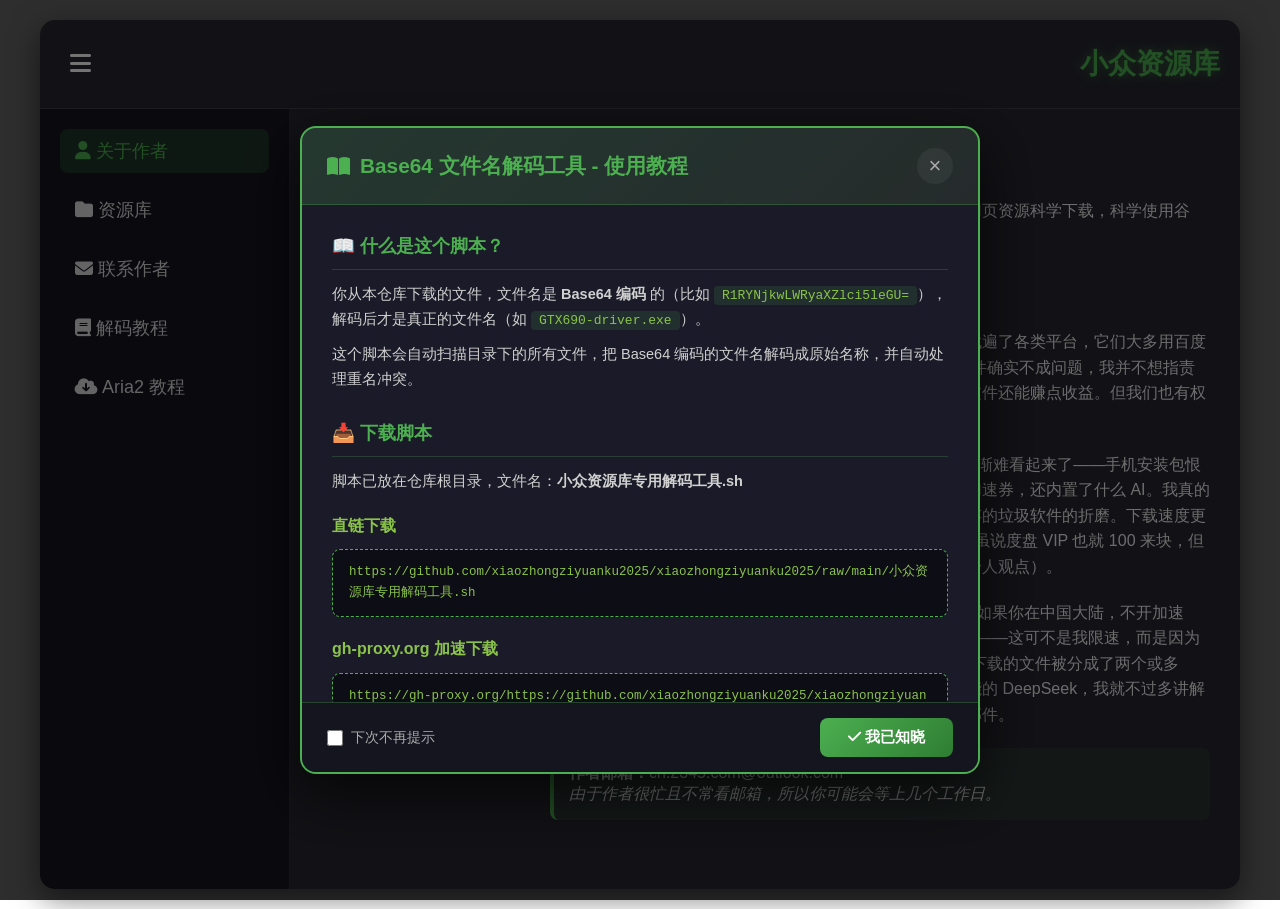
<file: index.html>
<!DOCTYPE html>
<html lang="zh-CN">
<head>
    <meta charset="UTF-8">
    <meta name="viewport" content="width=device-width, initial-scale=1.0">
    <title>关于作者 - 小众资源库</title>
    <link rel="stylesheet" href="https://cdnjs.cloudflare.com/ajax/libs/font-awesome/6.4.0/css/all.min.css">
    <link rel="stylesheet" href="css/style.css">
    <style>
        /* 运行时间显示 */
        .running-time {
            font-family: 'Consolas', 'Monaco', monospace;
            color: #4CAF50;
            font-weight: 600;
            font-size: 15px;
            letter-spacing: 0.5px;
            margin-top: 6px;
        }

        /* ===================== 教程弹窗通用样式 ===================== */
        .tutorial-overlay {
            display: none;
            position: fixed;
            top: 0; left: 0;
            width: 100%; height: 100%;
            background: rgba(0,0,0,0.55);
            z-index: 10000;
            align-items: center;
            justify-content: center;
            padding: 20px;
            box-sizing: border-box;
        }
        .tutorial-overlay.active { display: flex; }

        .tutorial-modal {
            background: #1a1a28;
            border-radius: 16px;
            border: 2px solid #4CAF50;
            max-width: 680px;
            width: 100%;
            max-height: 72vh;
            display: flex;
            flex-direction: column;
            box-shadow: 0 20px 60px rgba(0,0,0,0.7);
            overflow: hidden;
            box-sizing: border-box;
        }
        .tutorial-header {
            display: flex;
            justify-content: space-between;
            align-items: center;
            padding: 20px 25px;
            background: linear-gradient(135deg, rgba(76,175,80,0.2), rgba(139,195,74,0.1));
            border-bottom: 1px solid rgba(76,175,80,0.3);
        }
        .tutorial-title {
            font-size: 1.3rem;
            font-weight: 700;
            color: #4CAF50;
            display: flex;
            align-items: center;
            gap: 10px;
        }
        .tutorial-close {
            background: rgba(255,255,255,0.05);
            border: none;
            color: #aaa;
            font-size: 22px;
            width: 36px; height: 36px;
            border-radius: 50%;
            cursor: pointer;
            display: flex;
            align-items: center;
            justify-content: center;
            transition: 0.2s;
            line-height: 1;
        }
        .tutorial-close:hover { background: rgba(244,67,54,0.2); color: #f44336; }

        .tutorial-body {
            flex: 1;
            overflow-y: auto;
            padding: 25px 30px;
            line-height: 1.7;
            font-size: 14.5px;
            color: #d0d0d0;
        }
        .tutorial-body::-webkit-scrollbar { width: 8px; }
        .tutorial-body::-webkit-scrollbar-track { background: rgba(255,255,255,0.05); border-radius: 4px; }
        .tutorial-body::-webkit-scrollbar-thumb { background: #4CAF50; border-radius: 4px; }
        .tutorial-body::-webkit-scrollbar-thumb:hover { background: #2E7D32; }

        .tutorial-body h2 {
            color: #4CAF50;
            font-size: 1.15rem;
            margin: 25px 0 12px;
            padding-bottom: 8px;
            border-bottom: 1px solid rgba(76,175,80,0.25);
        }
        .tutorial-body h2:first-child { margin-top: 0; }
        .tutorial-body h3 {
            color: #8BC34A;
            font-size: 1rem;
            margin: 18px 0 8px;
        }
        .tutorial-body p { margin-bottom: 10px; }
        .tutorial-body ul, .tutorial-body ol { margin: 8px 0 12px 24px; }
        .tutorial-body li { margin-bottom: 6px; }

        .tutorial-body code {
            background: rgba(76,175,80,0.15);
            color: #8BC34A;
            padding: 2px 8px;
            border-radius: 4px;
            font-family: 'Consolas', 'Monaco', monospace;
            font-size: 13px;
            word-break: break-all;
        }

        .tutorial-body pre {
            background: #0d0d15;
            border: 1px solid rgba(76,175,80,0.25);
            border-radius: 8px;
            padding: 12px 16px;
            margin: 10px 0 15px;
            overflow-x: auto;
            font-family: 'Consolas', 'Monaco', monospace;
            font-size: 13px;
            color: #b0e0b0;
        }
        .tutorial-body pre::-webkit-scrollbar { height: 6px; }
        .tutorial-body pre::-webkit-scrollbar-track { background: rgba(255,255,255,0.05); }
        .tutorial-body pre::-webkit-scrollbar-thumb { background: #4CAF50; border-radius: 3px; }
        .tutorial-body pre code {
            background: transparent;
            padding: 0;
            color: inherit;
            font-size: 13px;
            word-break: normal;
        }

        .tutorial-body .url-box {
            background: #0d0d15;
            border: 1px dashed #4CAF50;
            border-radius: 8px;
            padding: 12px 16px;
            margin: 10px 0;
            font-family: 'Consolas', 'Monaco', monospace;
            font-size: 12.5px;
            color: #8BC34A;
            word-break: break-all;
            user-select: all;
        }

        .tutorial-body .tip-box {
            background: rgba(255,152,0,0.1);
            border-left: 4px solid #ff9800;
            padding: 10px 15px;
            border-radius: 6px;
            margin: 12px 0;
            color: #ffcc80;
            font-size: 13.5px;
        }
        .tutorial-body .success-box {
            background: rgba(76,175,80,0.1);
            border-left: 4px solid #4CAF50;
            padding: 10px 15px;
            border-radius: 6px;
            margin: 12px 0;
            color: #a5d6a7;
            font-size: 13.5px;
        }

        .tutorial-body table {
            width: 100%;
            border-collapse: collapse;
            margin: 12px 0;
            font-size: 13.5px;
        }
        .tutorial-body th {
            background: rgba(76,175,80,0.2);
            color: #8BC34A;
            padding: 10px;
            text-align: left;
            border: 1px solid rgba(76,175,80,0.25);
        }
        .tutorial-body td {
            padding: 9px 10px;
            border: 1px solid rgba(76,175,80,0.15);
        }
        .tutorial-body tr:nth-child(even) td { background: rgba(255,255,255,0.02); }

        .tutorial-footer {
            padding: 15px 25px;
            background: rgba(20,20,30,0.8);
            border-top: 1px solid rgba(76,175,80,0.3);
            display: flex;
            justify-content: space-between;
            align-items: center;
            flex-wrap: wrap;
            gap: 12px;
        }
        .tutorial-checkbox {
            display: flex;
            align-items: center;
            gap: 8px;
            font-size: 13.5px;
            color: #aaa;
            cursor: pointer;
            user-select: none;
        }
        .tutorial-checkbox input {
            width: 16px; height: 16px;
            cursor: pointer;
            accent-color: #4CAF50;
        }
        .tutorial-ok-btn {
            padding: 10px 28px;
            background: linear-gradient(135deg, #4CAF50, #2E7D32);
            color: white;
            border: none;
            border-radius: 8px;
            font-size: 15px;
            font-weight: 600;
            cursor: pointer;
            transition: 0.3s;
        }
        .tutorial-ok-btn:hover { transform: translateY(-2px); opacity: 0.9; }

        .nav-link.tutorial-link { cursor: pointer; }

        @media (max-width: 768px) {
            .tutorial-overlay { padding: 10px; }
            .tutorial-header { padding: 15px 18px; }
            .tutorial-title { font-size: 1.05rem; }
            .tutorial-body { padding: 18px 18px; font-size: 13.5px; }
            .tutorial-footer { padding: 12px 18px; }
            .tutorial-ok-btn { padding: 9px 20px; font-size: 14px; }
        }
    </style>
</head>
<body>
    <div class="sidebar-overlay" id="sidebarOverlay"></div>

    <div class="password-modal" id="passwordModal">
        <div class="password-box">
            <h2 class="password-title">请输入私密文件夹密码</h2>
            <input type="password" class="password-input" id="passwordInput" placeholder="请输入密码...">
            <div class="password-error" id="passwordError">密码错误，请重试！</div>
            <div class="password-buttons">
                <button class="password-submit" id="passwordSubmit">确认</button>
                <button class="password-cancel" id="passwordCancel">取消</button>
            </div>
        </div>
    </div>

    <!-- ===================== 弹窗 1：解码工具教程 ===================== -->
    <div class="tutorial-overlay" id="tutorialOverlay">
        <div class="tutorial-modal">
            <div class="tutorial-header">
                <div class="tutorial-title">
                    <i class="fas fa-book-open"></i>
                    <span>Base64 文件名解码工具 - 使用教程</span>
                </div>
                <button class="tutorial-close" id="tutorialCloseBtn" title="关闭">&times;</button>
            </div>

            <div class="tutorial-body">
                <h2>📖 什么是这个脚本？</h2>
                <p>你从本仓库下载的文件，文件名是 <strong>Base64 编码</strong> 的（比如 <code>R1RYNjkwLWRyaXZlci5leGU=</code>），解码后才是真正的文件名（如 <code>GTX690-driver.exe</code>）。</p>
                <p>这个脚本会自动扫描目录下的所有文件，把 Base64 编码的文件名解码成原始名称，并自动处理重名冲突。</p>

                <h2>📥 下载脚本</h2>
                <p>脚本已放在仓库根目录，文件名：<strong>小众资源库专用解码工具.sh</strong></p>

                <h3>直链下载</h3>
                <div class="url-box">https://github.com/xiaozhongziyuanku2025/xiaozhongziyuanku2025/raw/main/小众资源库专用解码工具.sh</div>

                <h3>gh-proxy.org 加速下载</h3>
                <div class="url-box">https://gh-proxy.org/https://github.com/xiaozhongziyuanku2025/xiaozhongziyuanku2025/raw/main/小众资源库专用解码工具.sh</div>

                <h3>gh-proxy.com 加速下载</h3>
                <div class="url-box">https://gh-proxy.com/https://github.com/xiaozhongziyuanku2025/xiaozhongziyuanku2025/raw/main/小众资源库专用解码工具.sh</div>

                <div class="tip-box">💡 加速代理的用法是在原始 URL 前加上代理前缀，所有命令行工具都支持这种格式。</div>

                <h2>🚀 各系统使用方法</h2>

                <h3>Windows 系统（Git Bash）</h3>
                <p><strong>第一步：安装 Git Bash</strong>（如果还没有）</p>
                <ul>
                    <li>下载地址：https://git-scm.com/download/win</li>
                    <li>安装时全部保持默认即可</li>
                </ul>
                <p><strong>第二步：进入下载目录</strong></p>
                <pre><code>cd /c/Users/你的用户名/Downloads</code></pre>
                <p><strong>第三步：下载脚本</strong></p>
                <pre><code>curl -O https://github.com/xiaozhongziyuanku2025/xiaozhongziyuanku2025/raw/main/小众资源库专用解码工具.sh</code></pre>
                <p>或使用加速：</p>
                <pre><code>curl -O https://gh-proxy.org/https://github.com/xiaozhongziyuanku2025/xiaozhongziyuanku2025/raw/main/小众资源库专用解码工具.sh</code></pre>
                <p><strong>第四步：运行</strong></p>
                <pre><code>bash 小众资源库专用解码工具.sh</code></pre>
                <div class="tip-box">💡 盘符对应关系：C:\ → /c/，D:\ → /d/</div>

                <h3>Windows 系统（WSL）</h3>
                <p>安装 WSL（PowerShell 管理员运行）：</p>
                <pre><code>wsl --install</code></pre>
                <p>然后进入下载目录并运行：</p>
                <pre><code>cd /mnt/c/Users/你的用户名/Downloads
curl -O https://github.com/xiaozhongziyuanku2025/xiaozhongziyuanku2025/raw/main/小众资源库专用解码工具.sh
bash 小众资源库专用解码工具.sh</code></pre>

                <h3>macOS 系统</h3>
                <pre><code>cd ~/Downloads
curl -O https://github.com/xiaozhongziyuanku2025/xiaozhongziyuanku2025/raw/main/小众资源库专用解码工具.sh
bash 小众资源库专用解码工具.sh</code></pre>
                <div class="success-box">✅ macOS 自带 base64 命令，无需额外安装</div>

                <h3>Linux 系统</h3>
                <pre><code>cd ~/Downloads
curl -O https://github.com/xiaozhongziyuanku2025/xiaozhongziyuanku2025/raw/main/小众资源库专用解码工具.sh
bash 小众资源库专用解码工具.sh</code></pre>

                <h3>Android 手机（Termux）</h3>
                <p>从 F-Droid 下载 Termux（不要从 Google Play）：</p>
                <pre><code>pkg update &amp;&amp; pkg upgrade
pkg install bash curl
cd /sdcard/Download
curl -O https://github.com/xiaozhongziyuanku2025/xiaozhongziyuanku2025/raw/main/小众资源库专用解码工具.sh
bash 小众资源库专用解码工具.sh</code></pre>

                <h3>iPhone / iPad（iSH Shell）</h3>
                <p>从 App Store 搜索 iSH Shell 下载：</p>
                <pre><code>apk add curl
cd /root
curl -O https://github.com/xiaozhongziyuanku2025/xiaozhongziyuanku2025/raw/main/小众资源库专用解码工具.sh
ash 小众资源库专用解码工具.sh</code></pre>

                <h2>🖥️ 脚本界面说明</h2>
                <p>运行后会显示文件夹和文件列表：</p>
                <pre><code>========================================
  Base64 文件名解码工具
========================================

当前目录: /c/Users/Downloads

  [1] 📁 Windows病毒库-GTX690/
  [2] 📁 Windows病毒库-RTX4090/
  [3] 📄 R1RYNjkwLWRyaXZlci5leGU=
  [4] 📄 R1RYNjkwLXRvb2wuZXhl

选择方式：
  - 数字: 3 (进入文件夹 或 解码文件)
  - 范围: 3-7
  - 多个: 2,4,6 (仅限文件)
  - 全部: all (仅限文件)
  - 切换目录: cd
  - 退出: q

请选择:</code></pre>

                <table>
                    <tr>
                        <th>图标</th>
                        <th>含义</th>
                    </tr>
                    <tr>
                        <td>📁</td>
                        <td>文件夹，输入编号进入</td>
                    </tr>
                    <tr>
                        <td>📄</td>
                        <td>文件，输入编号解码</td>
                    </tr>
                </table>

                <p><strong>操作示例：</strong></p>
                <ul>
                    <li>输入 <code>1</code> → 进入 <code>Windows病毒库-GTX690/</code> 文件夹</li>
                    <li>输入 <code>3</code> → 解码第 3 个文件</li>
                    <li>输入 <code>3-4</code> → 解码第 3 到第 4 个文件</li>
                    <li>输入 <code>3,4</code> → 解码第 3 和第 4 个文件</li>
                    <li>输入 <code>all</code> → 解码当前目录所有文件（跳过文件夹）</li>
                    <li>输入 <code>cd</code> → 切换到其他目录</li>
                    <li>输入 <code>q</code> → 退出</li>
                </ul>

                <h2>📝 常见问题</h2>

                <h3>Q: 运行提示 base64: command not found</h3>
                <p><strong>Git Bash</strong> 中可能没有 base64 命令，两种解决方法：</p>
                <p><strong>方法一</strong>：用 openssl 代替（Git Bash 自带）</p>
                <p>打开脚本，把所有 <code>base64 -d</code> 替换为 <code>openssl base64 -d</code></p>
                <p><strong>方法二</strong>：下载 base64.exe</p>
                <p>从 https://github.com/kalbasit/base64/releases 下载，放到 <code>C:\Program Files\Git\usr\bin\</code></p>

                <h3>Q: 运行提示 curl: command not found</h3>
                <ul>
                    <li>Ubuntu/Debian：<code>sudo apt install curl</code></li>
                    <li>macOS：<code>brew install curl</code>（需先安装 Homebrew）</li>
                    <li>Git Bash：curl 自带，如没有可手动下载脚本后放到目录</li>
                </ul>

                <h3>Q: 加速下载链接仍然很慢</h3>
                <p>公共代理稳定性有限，可以尝试换用其他代理前缀：</p>
                <ul>
                    <li><code>https://ghproxy.net/</code></li>
                    <li><code>https://gh-proxy.com/</code></li>
                    <li><code>https://hub.gitmirror.com/</code></li>
                </ul>

                <h3>Q: 中文文件名显示乱码</h3>
                <ul>
                    <li><strong>Git Bash</strong>：右键标题栏 → Options → Text → Character set 选择 UTF-8</li>
                    <li><strong>Linux/macOS</strong>：运行 <code>export LANG=zh_CN.UTF-8</code></li>
                </ul>

                <h3>Q: 无法切换盘符（C: / D:）</h3>
                <p>Git Bash 中盘符格式为 <code>/c/</code>、<code>/d/</code>：</p>
                <pre><code>cd /c/Users/Downloads   # 进入 C 盘
cd /d/                   # 进入 D 盘</code></pre>
                <p>运行脚本后输入 <code>cd</code> 也可以切换，例如输入 <code>/d/病毒样本</code></p>

                <h3>Q: 下载脚本时中文文件名保存失败</h3>
                <p>可以重命名为英文后再下载：</p>
                <pre><code>curl -o decode.sh https://github.com/xiaozhongziyuanku2025/xiaozhongziyuanku2025/raw/main/小众资源库专用解码工具.sh
bash decode.sh</code></pre>

                <h3>Q: 脚本无法执行，提示 Permission denied</h3>
                <pre><code>chmod +x 小众资源库专用解码工具.sh
./小众资源库专用解码工具.sh</code></pre>
                <p>或者直接用 bash 运行，不需要执行权限：</p>
                <pre><code>bash 小众资源库专用解码工具.sh</code></pre>

                <h2>📄 版权说明</h2>
                <p>本脚本仅供学习研究使用，请勿用于商业或非法用途。使用本脚本带来的任何风险由用户自行承担。</p>
            </div>

            <div class="tutorial-footer">
                <label class="tutorial-checkbox">
                    <input type="checkbox" id="tutorialDontShow">
                    <span>下次不再提示</span>
                </label>
                <button class="tutorial-ok-btn" id="tutorialOkBtn">
                    <i class="fas fa-check"></i> 我已知晓
                </button>
            </div>
        </div>
    </div>

    <!-- ===================== 弹窗 2：Aria2 下载教程 ===================== -->
    <div class="tutorial-overlay" id="aria2Overlay">
        <div class="tutorial-modal">
            <div class="tutorial-header">
                <div class="tutorial-title">
                    <i class="fas fa-cloud-download-alt"></i>
                    <span>Aria2 联动下载 - 使用教程</span>
                </div>
                <button class="tutorial-close" id="aria2CloseBtn" title="关闭">&times;</button>
            </div>

            <div class="tutorial-body">
                <h2>📖 什么是 Aria2 联动？</h2>
                <p>本资源库支持将选中的文件“发送至 Aria2”进行多线程高速下载。Aria2 是一款轻量级的命令行下载工具，比浏览器自带下载快得多。</p>
                <div class="tip-box">💡 注意：必须在电脑端后台运行 Aria2 并开启 RPC 服务，网页才能连上它。手机端如果不运行 Aria2，请直接使用网页自带的“下载”按钮。</div>

                <h2>🚀 第一步：启动 Aria2 (必须开启 RPC)</h2>
                <p>如果你下载的是 Aria2 的可执行文件，请打开命令行（CMD 或终端），输入以下命令启动：</p>
                <pre><code>aria2c --enable-rpc --rpc-listen-all=true --rpc-allow-origin-all</code></pre>
                <p><strong>参数说明：</strong></p>
                <ul>
                    <li><code>--enable-rpc</code>：开启远程控制功能（必须）</li>
                    <li><code>--rpc-allow-origin-all</code>：允许跨域请求（必须，否则网页连不上）</li>
                </ul>
                <p>如果你设置了密码，启动命令需要加上：</p>
                <pre><code>aria2c --enable-rpc --rpc-allow-origin-all --rpc-secret=你的密码</code></pre>

                <h2>⚙️ 第二步：在网页中配置</h2>
                <ol>
                    <li>回到资源浏览页，点击左下角的 <strong>“小三点”</strong> 按钮，展开悬浮菜单。</li>
                    <li>点击 <strong>齿轮图标（本地设置）</strong>。</li>
                    <li>在弹出的设置面板中，确认 <code>Aria2 RPC 链接</code>（默认是 <code>http://localhost:6800/jsonrpc</code>）。</li>
                    <li>如果你在启动时设置了密码，请在 <code>Aria2 RPC 密钥</code> 中填入一模一样的密码。</li>
                </ol>

                <h2>📥 第三步：开始下载</h2>
                <ol>
                    <li>点击左下角“小三点”，点击 <strong>多选模式</strong>。</li>
                    <li>勾选你想要下载的文件。</li>
                    <li>点击底部弹出的 <strong>“发至 Aria2”</strong> 按钮。如果提示“发送成功”，去 Aria2 的界面（或控制台）就能看到下载任务了。</li>
                </ol>

                <h2>⚠️ 常见报错解决</h2>
                <h3>1. 提示“网络请求失败”或“被浏览器拦截”</h3>
                <p><strong>原因</strong>：因为网页是 <code>https://</code> 的安全连接，而你的 Aria2 是本地 <code>http://</code>，浏览器出于安全机制拦截了请求（混合内容拦截）。</p>
                <p><strong>解决方法</strong>：点击浏览器地址栏左侧的 <strong>“锁”</strong> 图标 → 点击 <strong>“网站设置”</strong> → 找到 <strong>“不安全内容”</strong>（Insecure content），将其改为 <strong>“允许”</strong>。刷新网页即可。</p>

                <h3>2. 提示“未授权”或“Token 错误”</h3>
                <p><strong>原因</strong>：你在启动 Aria2 时加了 <code>--rpc-secret</code>，但网页设置里没填，或者填错了。</p>
                <p><strong>解决方法</strong>：检查网页设置中的密钥是否与启动命令中的密码完全一致。</p>

                <h3>3. 如何配置代理让 Aria2 下载更快？</h3>
                <p>Aria2 不走浏览器的代理。如果你在国内需要加速下载，可以在启动 Aria2 时加上代理参数（假设你有本地代理软件，端口为 7890）：</p>
                <pre><code>aria2c --enable-rpc --rpc-allow-origin-all --all-proxy=http://127.0.0.1:7890</code></pre>
            </div>

            <div class="tutorial-footer">
                <label class="tutorial-checkbox">
                    <input type="checkbox" id="aria2DontShow">
                    <span>下次不再提示</span>
                </label>
                <button class="tutorial-ok-btn" id="aria2OkBtn">
                    <i class="fas fa-check"></i> 我已知晓
                </button>
            </div>
        </div>
    </div>

    <div class="container">
        <header>
            <div class="header-controls">
                <button class="nav-toggle" id="navToggle">
                    <i class="fas fa-bars"></i>
                </button>
                <button class="back-button" id="backButton">
                    <i class="fas fa-arrow-left"></i>
                </button>
                <button class="forward-button" id="forwardButton">
                    <i class="fas fa-arrow-right"></i>
                </button>
            </div>
            <h1 class="site-title">小众资源库</h1>
        </header>

        <div class="main-content">
            <div class="sidebar" id="sidebar">
                <ul class="nav-menu">
                    <li class="nav-item">
                        <a href="index.html" class="nav-link active">
                            <i class="fas fa-user"></i> 关于作者
                        </a>
                    </li>
                    <li class="nav-item">
                        <a href="resources.html" class="nav-link">
                            <i class="fas fa-folder"></i> 资源库
                        </a>
                    </li>
                    <li class="nav-item">
                        <a href="mailto:cn.2345.com@outlook.com" class="nav-link">
                            <i class="fas fa-envelope"></i> 联系作者
                        </a>
                    </li>
                    <li class="nav-item">
                        <a href="javascript:void(0)" class="nav-link tutorial-link" id="showTutorialBtn">
                            <i class="fas fa-book"></i> 解码教程
                        </a>
                    </li>
                    <li class="nav-item">
                        <a href="javascript:void(0)" class="nav-link tutorial-link" id="showAria2Btn">
                            <i class="fas fa-cloud-download-alt"></i> Aria2 教程
                        </a>
                    </li>
                </ul>
            </div>

            <div class="content-area">
                <div class="author-info">
                    <div class="author-photo">
                        个人照片<br>(暂无图片)
                    </div>
                    <div class="author-details">
                        <h2 class="author-name">肖秉岑</h2>
                        <p class="author-description">
                            我是一名初一学生，喜爱钻研计算机安全防御、病毒样本、网页资源科学下载，科学使用谷歌，搜集网页资源等。
                        </p>
                        <p class="creation-date">网站成立日期：2025年10月1日</p>
                        <p class="running-time" id="runningTime">本网站已稳定运行：计算中...</p>
                        <p class="author-description">
                            曾经我要下载一些资源——音乐、电影、镜像、工具，结果找遍了各类平台，它们大多用百度网盘、迅雷网盘、夸克网盘等等来分享。上传几十个 G 的文件确实不成问题，我并不想指责他们选择什么网盘，毕竟这是个人选择，而且通过网盘分享文件还能赚点收益。但我们也有权利选择用什么工具来下载。
                        </p>
                        <p class="author-description">
                            就拿最有"良心"的度盘来说吧。度盘如今一家独大，吃相也渐渐难看起来了——手机安装包恨不得把所有产业都塞进去：卖东西、云游戏、看广告换下载加速券，还内置了什么 AI。我真的服了，广告满天飞。为了下载一个资源，就要忍受这种吃内存的垃圾软件的折磨。下载速度更别提了，60 KB/s，度盘怎么不干脆说不充会员就不让用呢？虽说度盘 VIP 也就 100 来块，但有时候一年我们也就用两三次啊。加速券就更坑了（仅代表个人观点）。
                        </p>
                        <p class="author-description">
                            所以我建了这个网页，直接使用 GitHub Release 部署文件。如果你在中国大陆，不开加速器、也不用我提供的代理地址，速度可能只比度盘快几十 KB——这可不是我限速，而是因为 GFW。有些文件超过 2GB，所以我用 7Z 分卷压缩。如果你下载的文件被分成了两个或多个，可以解压，至于如何解压，你可以上网搜索，或者问万能的 DeepSeek，我就不过多讲解了。我会持续更新资源库内容，如果有想问的，可以给我发邮件。
                        </p>
                        <div class="contact-info">
                            <p><strong>作者邮箱：</strong>cn.2345.com@outlook.com</p>
                            <p><em>由于作者很忙且不常看邮箱，所以你可能会等上几个工作日。</em></p>
                        </div>
                    </div>
                </div>
            </div>
        </div>
    </div>

    <script src="js/main.js"></script>

    <!-- ===================== 运行时间计算 ===================== -->
    <script>
    (function() {
        // 成立时间：2025-10-01 00:00:00（月份从 0 开始，所以是 9）
        var startTime = new Date(2025, 9, 1, 0, 0, 0).getTime();
        var el = document.getElementById('runningTime');

        function updateRunningTime() {
            var now = Date.now();
            var diff = now - startTime;

            if (diff < 0) {
                el.textContent = '本网站已稳定运行：即将上线';
                return;
            }

            var totalSeconds = Math.floor(diff / 1000);
            var days = Math.floor(totalSeconds / 86400);
            var hours = Math.floor((totalSeconds % 86400) / 3600);
            var minutes = Math.floor((totalSeconds % 3600) / 60);
            var seconds = totalSeconds % 60;

            var years = Math.floor(days / 365);
            var remainDays = days % 365;

            var text;
            if (years > 0) {
                text = years + ' 年 ' + remainDays + ' 天 ' + hours + ' 小时 ' + minutes + ' 分 ' + seconds + ' 秒';
            } else {
                text = days + ' 天 ' + hours + ' 小时 ' + minutes + ' 分 ' + seconds + ' 秒';
            }

            el.textContent = '本网站已稳定运行：' + text;
        }

        updateRunningTime();
        setInterval(updateRunningTime, 1000);
    })();
    </script>

    <!-- ===================== 教程弹窗脚本 ===================== -->
    <script>
    (function() {
        // 1. 解码工具弹窗逻辑
        var overlay = document.getElementById('tutorialOverlay');
        var closeBtn = document.getElementById('tutorialCloseBtn');
        var okBtn = document.getElementById('tutorialOkBtn');
        var dontShow = document.getElementById('tutorialDontShow');
        var showBtn = document.getElementById('showTutorialBtn');

        // 2. Aria2 弹窗逻辑
        var aOverlay = document.getElementById('aria2Overlay');
        var aCloseBtn = document.getElementById('aria2CloseBtn');
        var aOkBtn = document.getElementById('aria2OkBtn');
        var aDontShow = document.getElementById('aria2DontShow');
        var showABtn = document.getElementById('showAria2Btn');

        // 核心顺序控制逻辑
        function checkAndShowPopups() {
            // 先检查解码教程
            if (localStorage.getItem('tutorialDontShow') !== '1') {
                openTutorial();
            } else {
                // 如果解码教程跳过了，接着检查 Aria2 教程
                checkAndShowAria2();
            }
        }

        function checkAndShowAria2() {
            // 检查 Aria2 教程
            if (localStorage.getItem('aria2DontShow') !== '1') {
                openAria2Tutorial();
            }
        }

        function openTutorial() {
            overlay.classList.add('active');
            document.body.style.overflow = 'hidden';
        }

        function closeTutorial() {
            if (dontShow.checked) {
                localStorage.setItem('tutorialDontShow', '1');
            }
            overlay.classList.remove('active');
            document.body.style.overflow = '';
            
            // 关闭解码后，延迟一点弹出 Aria2，体验更好
            setTimeout(checkAndShowAria2, 300);
        }

        function openAria2Tutorial() {
            aOverlay.classList.add('active');
            document.body.style.overflow = 'hidden';
        }

        function closeAria2Tutorial() {
            if (aDontShow.checked) {
                localStorage.setItem('aria2DontShow', '1');
            }
            aOverlay.classList.remove('active');
            document.body.style.overflow = '';
        }

        // 页面加载时判断
        setTimeout(checkAndShowPopups, 500);

        // --- 事件绑定 ---
        // 解码教程
        closeBtn.addEventListener('click', closeTutorial);
        okBtn.addEventListener('click', closeTutorial);
        overlay.addEventListener('click', function(e) {
            if (e.target === overlay) closeTutorial();
        });
        if (showBtn) {
            showBtn.addEventListener('click', function(e) {
                e.preventDefault();
                dontShow.checked = false;
                openTutorial();
            });
        }

        // Aria2 教程
        aCloseBtn.addEventListener('click', closeAria2Tutorial);
        aOkBtn.addEventListener('click', closeAria2Tutorial);
        aOverlay.addEventListener('click', function(e) {
            if (e.target === aOverlay) closeAria2Tutorial();
        });
        if (showABtn) {
            showABtn.addEventListener('click', function(e) {
                e.preventDefault();
                aDontShow.checked = false;
                openAria2Tutorial();
            });
        }

        // ESC 键关闭
        document.addEventListener('keydown', function(e) {
            if (e.key === 'Escape') {
                if (overlay.classList.contains('active')) closeTutorial();
                if (aOverlay.classList.contains('active')) closeAria2Tutorial();
            }
        });
    })();
    </script>
</body>
</html>
</file>
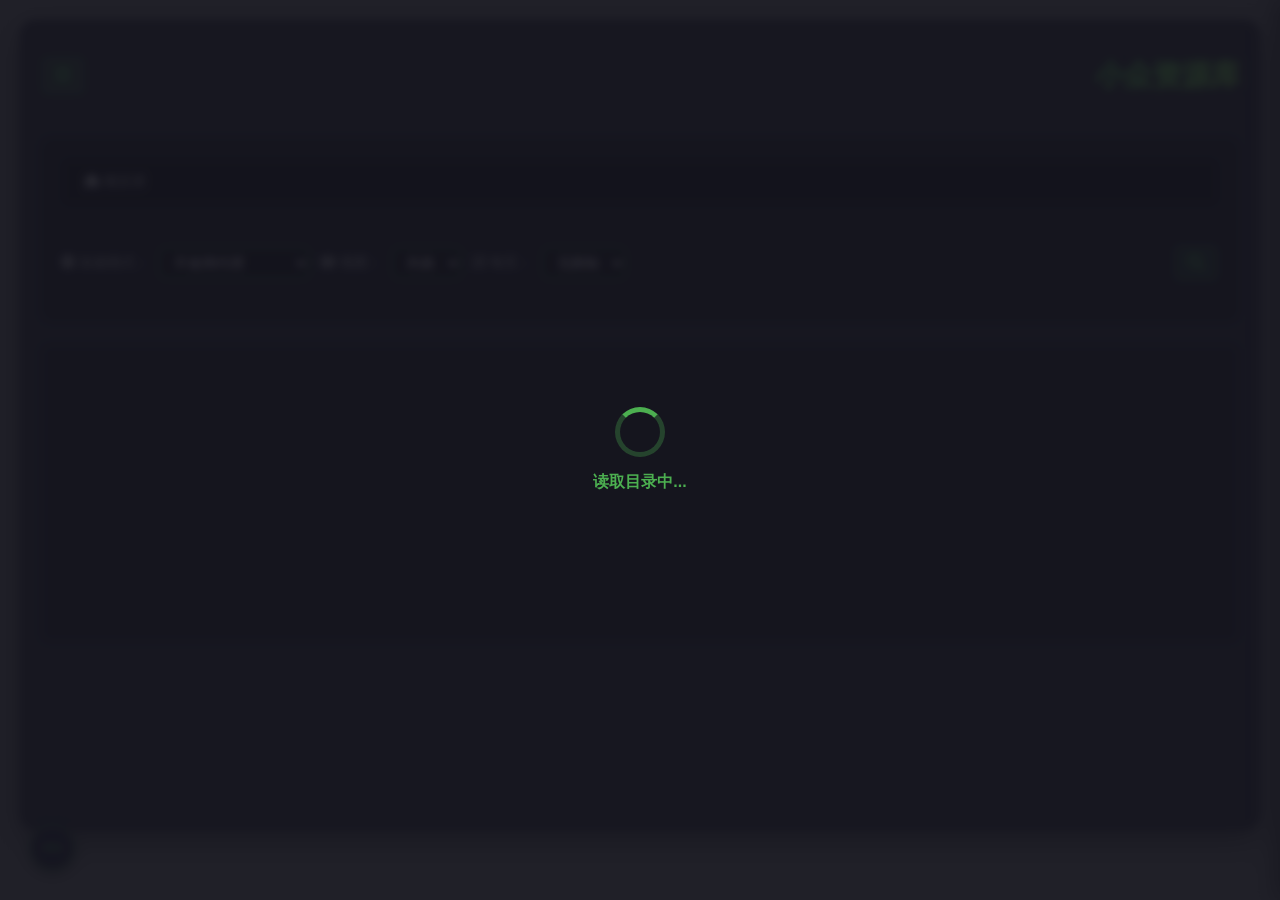
<file: main-resources.html>
<!DOCTYPE html>
<html lang="zh-CN">
<head>
    <meta charset="UTF-8">
    <meta name="viewport" content="width=device-width, initial-scale=1.0, user-scalable=yes">
    <title>小众资源库 - 资源浏览</title>
    <link rel="stylesheet" href="https://cdnjs.cloudflare.com/ajax/libs/font-awesome/6.4.0/css/all.min.css">
    <link rel="stylesheet" href="css/style.css">
    <style>
        /* ========== 基础布局 ========== */
        * { margin: 0; padding: 0; box-sizing: border-box; }
        body {
            color: #e0e0e0;
            font-family: system-ui, -apple-system, 'Segoe UI', Roboto, sans-serif;
            min-height: 100vh;
        }
        .container { max-width: 1400px; margin: 0 auto; padding: 20px; }
        
        /* ========== 头部与菜单 ========== */
        header { display: flex; justify-content: space-between; align-items: center; padding: 15px 0; border-bottom: 1px solid rgba(76,175,80,0.3); margin-bottom: 25px; flex-wrap: wrap; gap: 15px; }
        .site-title { font-size: 1.8rem; background: linear-gradient(135deg, #4CAF50, #8BC34A); -webkit-background-clip: text; background-clip: text; color: transparent; }
        .header-controls { display: flex; gap: 10px; }
        .nav-toggle { background: rgba(76,175,80,0.2); border: none; color: #4CAF50; padding: 10px 15px; border-radius: 8px; cursor: pointer; font-size: 18px; transition: 0.3s; }
        .nav-toggle:hover { background: rgba(76,175,80,0.4); }

        .sidebar { display: none; position: fixed; top: 0; left: 0; height: 100%; width: 250px; background: rgba(20,20,30,0.95); z-index: 2000; padding: 20px; border-right: 1px solid rgba(76,175,80,0.3); }
        .sidebar.active { display: block; }
        .sidebar-overlay { display: none; position: fixed; top: 0; left: 0; width: 100%; height: 100%; background: rgba(0,0,0,0.7); z-index: 1999; }
        .sidebar-overlay.active { display: block; }
        .nav-menu { list-style: none; padding: 0; margin: 0; }
        .nav-item { margin-bottom: 15px; }
        .nav-link { color: #e0e0e0; text-decoration: none; display: flex; align-items: center; gap: 12px; padding: 12px; border-radius: 8px; transition: 0.3s; }
        .nav-link:hover, .nav-link.active { background: rgba(76,175,80,0.2); color: #4CAF50; }

        /* ========== 顶部控制面板 ========== */
        .control-panel { background: rgba(20,20,30,0.6); padding: 20px; border-radius: 12px; margin-bottom: 20px; border: 1px solid rgba(76,175,80,0.2); }
        
        /* 面包屑 */
        .breadcrumb-nav { display: flex; align-items: center; flex-wrap: wrap; gap: 6px; padding: 10px 14px; margin-bottom: 18px; background: rgba(0,0,0,0.3); border-radius: 8px; border: 1px solid rgba(76,175,80,0.15); font-size: 14px; }
        .crumb-item { color: #aaa; cursor: pointer; padding: 4px 8px; border-radius: 4px; transition: 0.2s; text-decoration: none; }
        .crumb-item:hover { background: rgba(76,175,80,0.15); color: #4CAF50; }
        .crumb-current { color: #4CAF50; font-weight: 600; padding: 4px 8px; }
        .crumb-sep { color: #666; margin: 0 4px; }
        .crumb-divider { color: #4CAF50; font-weight: bold; margin: 0 10px; user-select: none; }

        /* 工具栏 */
        .toolbar { display: flex; align-items: center; justify-content: space-between; flex-wrap: wrap; gap: 15px; }
        .toolbar-left, .toolbar-right { display: flex; align-items: center; gap: 10px; flex-wrap: wrap; }
        
        /* 表单控件文字与输入框 */
        label { color: #aaa; font-size: 14px; }
        select, input[type="text"] { background: rgba(0,0,0,0.4); border: 1px solid #4CAF50; color: #fff; padding: 6px 10px; border-radius: 6px; outline: none; font-size: 14px; }
        select:focus, input[type="text"]:focus { border-color: #8BC34A; }
        
        /* 按钮 */
        .btn { background: rgba(76,175,80,0.2); border: 1px solid #4CAF50; color: #4CAF50; padding: 8px 16px; border-radius: 6px; cursor: pointer; transition: 0.3s; font-size: 14px; display: inline-flex; align-items: center; gap: 6px; font-weight: 500; text-decoration: none; }
        .btn:hover { background: rgba(76,175,80,0.4); color: #fff; }
        .btn:disabled { opacity: 0.5; cursor: not-allowed; }
        
        /* 搜索框 */
        .search-container { display: flex; align-items: center; gap: 10px; }
        .search-icon { background: rgba(76,175,80,0.2); border: none; color: #4CAF50; font-size: 16px; padding: 10px 15px; border-radius: 8px; cursor: pointer; transition: 0.3s; }
        .search-icon:hover { background: rgba(76,175,80,0.4); }
        .search-bar { display: none; }
        .search-bar.active { display: flex; gap: 10px; align-items: center; }

        /* 源码包 */
        .source-pkg-box { display: none; gap: 10px; align-items: center; margin-left: 10px; }
        .source-pkg-box.active { display: flex; }

        /* ================= 列表与网格样式 ================= */
        .file-container { position: relative; min-height: 300px; background: rgba(20,20,30,0.5); border-radius: 10px; border: 1px solid rgba(76,175,80,0.2); overflow: hidden; }
        
        .file-list-view { width: 100%; border-collapse: collapse; table-layout: fixed; }
        .file-list-view th, .file-list-view td { padding: 12px 15px; text-align: left; border-bottom: 1px solid rgba(255,255,255,0.05); }
        .file-list-view th { background: rgba(0,0,0,0.3); color: #aaa; font-size: 13px; font-weight: normal; }
        .file-list-view tr { cursor: pointer; transition: 0.2s; }
        .file-list-view tr:hover { background: rgba(76,175,80,0.1); }
        .file-list-view tr.selected { background: rgba(76,175,80,0.15); }

        .file-grid-view { display: grid; grid-template-columns: repeat(auto-fill, minmax(160px, 1fr)); gap: 15px; padding: 20px; }
        .grid-item { background: rgba(30,30,40,0.8); border-radius: 10px; padding: 15px; text-align: center; border: 2px solid transparent; cursor: pointer; position: relative; transition: 0.3s; overflow: hidden; }
        .grid-item:hover { border-color: rgba(76,175,80,0.4); background: rgba(40,40,50,0.9); }
        .grid-item.selected { border-color: #4CAF50; background: rgba(76,175,80,0.15); }

        /* 图标 */
        .file-icon-svg { width: 24px; height: 24px; background: url('data:image/svg+xml;utf8,<svg xmlns="http://www.w3.org/2000/svg" viewBox="0 0 24 24" fill="%23667eea"><path d="M6 2c-1.1 0-1.99.9-1.99 2L4 20c0 1.1.89 2 1.99 2H18c1.1 0 2-.9 2-2V8l-6-6H6z"/></svg>') no-repeat center; background-size: contain; flex-shrink: 0; }
        .folder-icon-svg { width: 24px; height: 24px; background: url('data:image/svg+xml;utf8,<svg xmlns="http://www.w3.org/2000/svg" viewBox="0 0 24 24" fill="%23FFC107"><path d="M10 4H4c-1.1 0-1.99.9-1.99 2L2 18c0 1.1.9 2 2 2h16c1.1 0 2-.9 2-2V8c0-1.1-.9-2-2-2h-8l-2-2z"/></svg>') no-repeat center; background-size: contain; flex-shrink: 0; }
        .grid-item .folder-icon-svg, .grid-item .file-icon-svg { width: 50px; height: 50px; margin: 0 auto 10px; }
        
        /* 限制文件名 */
        .item-name { display: flex; align-items: center; gap: 10px; font-weight: 500; font-size: 15px; overflow: hidden; }
        .name-text { 
            white-space: nowrap; 
            overflow: hidden; 
            text-overflow: ellipsis; 
            flex: 1; 
            display: block;
        }
        /* 换行模式 */
        .name-text.multi-line {
            white-space: normal;
            word-break: break-all;
            display: -webkit-box;
            -webkit-line-clamp: 2; 
            -webkit-box-orient: vertical;
        }

        .item-size, .item-time { font-size: 13px; color: #888; }
        
        /* 复选框样式 */
        .checkbox { width: 16px; height: 16px; cursor: pointer; accent-color: #4CAF50; display: inline-block; }

        /* ========== 加载动画 ========== */
        .loading-overlay { 
            position: fixed; top: 0; left: 0; width: 100vw; height: 100vh; 
            background: rgba(20,20,30,0.85); display: none; align-items: center; justify-content: center; flex-direction: column; 
            z-index: 9999; backdrop-filter: blur(4px); 
        }
        .loading-overlay.active { display: flex; }
        .spinner { width: 50px; height: 50px; border: 5px solid rgba(76,175,80,0.3); border-top-color: #4CAF50; border-radius: 50%; animation: spin 1s linear infinite; }
        @keyframes spin { to { transform: rotate(360deg); } }

        /* ========== 悬浮操作栏 ========== */
        .action-bar { position: fixed; bottom: 30px; left: 50%; transform: translateX(-50%); background: #1e1e2e; border: 2px solid #4CAF50; border-radius: 30px; padding: 10px 20px; display: none; align-items: center; gap: 15px; box-shadow: 0 10px 30px rgba(0,0,0,0.6); z-index: 1000; }
        .action-bar.active { display: flex; }
        .action-bar span { color: #4CAF50; font-weight: bold; white-space: nowrap; }

        /* ========== 左下角悬浮栏 ========== */
        .left-toolbar { position: fixed; bottom: 30px; left: 30px; display: flex; flex-direction: column; gap: 10px; z-index: 1000; }
        .toolbar-btn { width: 45px; height: 45px; border-radius: 50%; background: #1e1e2e; border: 1px solid #4CAF50; color: #4CAF50; display: flex; align-items: center; justify-content: center; font-size: 20px; cursor: pointer; box-shadow: 0 4px 12px rgba(0,0,0,0.5); transition: 0.3s; }
        .toolbar-btn:hover { background: #4CAF50; color: #fff; transform: scale(1.1); }
        .toolbar-extra { display: none; flex-direction: column; gap: 10px; }
        .toolbar-extra.active { display: flex; }
        
        /* 设置抽屉 */
        .drawer-overlay { position: fixed; top: 0; left: 0; width: 100%; height: 100%; background: rgba(0,0,0,0.5); z-index: 1998; display: none; }
        .drawer-overlay.active { display: block; }
        .drawer { position: fixed; top: 0; right: -350px; width: 350px; height: 100%; background: #1a1a28; z-index: 2001; transition: right 0.3s ease; border-left: 1px solid #4CAF50; padding: 20px; overflow-y: auto; box-shadow: -5px 0 20px rgba(0,0,0,0.5); }
        .drawer.active { right: 0; }
        .drawer-header { display: flex; justify-content: space-between; align-items: center; border-bottom: 1px solid rgba(255,255,255,0.1); padding-bottom: 10px; margin-bottom: 20px; }
        .drawer-title { font-size: 16px; color: #4CAF50; font-weight: bold; }
        .drawer-close { background: none; border: none; color: #aaa; font-size: 20px; cursor: pointer; }
        .setting-item { margin-bottom: 20px; }
        .setting-item label { display: block; font-size: 13px; color: #aaa; margin-bottom: 8px; }
        .setting-item input, .setting-item select { width: 100%; }

        /* ========== 分卷下载弹窗 ========== */
        .modal-overlay { position: fixed; top: 0; left: 0; width: 100%; height: 100%; background: rgba(0,0,0,0.7); z-index: 3000; display: none; align-items: center; justify-content: center; }
        .modal-overlay.active { display: flex; }
        .modal-box { background: #1e1e2e; border: 2px solid #4CAF50; border-radius: 12px; width: 90%; max-width: 600px; max-height: 80vh; display: flex; flex-direction: column; box-shadow: 0 10px 30px rgba(0,0,0,0.8); }
        .modal-header { padding: 15px 20px; border-bottom: 1px solid rgba(255,255,255,0.1); display: flex; justify-content: space-between; align-items: center; }
        .modal-title { color: #4CAF50; font-size: 16px; font-weight: bold; }
        .modal-close { background: none; border: none; color: #aaa; font-size: 20px; cursor: pointer; }
        .modal-body { padding: 15px 20px; overflow-y: auto; flex: 1; }
        .modal-footer { padding: 15px 20px; border-top: 1px solid rgba(255,255,255,0.1); display: flex; justify-content: flex-end; gap: 10px; }
        
        .part-item { display: flex; justify-content: space-between; align-items: center; padding: 10px; background: rgba(0,0,0,0.3); border-radius: 6px; margin-bottom: 8px; }
        .part-item span { font-size: 13px; color: #ccc; word-break: break-all; margin-right: 10px; }
        .part-item .btn { padding: 4px 10px; font-size: 12px; white-space: nowrap; }

        /* 分页 */
        .pagination { display: flex; justify-content: center; align-items: center; gap: 8px; padding: 20px; border-top: 1px solid rgba(255,255,255,0.05); }
        .page-btn { background: rgba(30,30,40,0.8); border: 1px solid rgba(76,175,80,0.3); color: #e0e0e0; padding: 6px 12px; border-radius: 6px; cursor: pointer; }
        .page-btn.active { background: #4CAF50; color: #fff; border-color: #4CAF50; }
        .page-btn:disabled { opacity: 0.5; cursor: not-allowed; }

        @media (max-width: 768px) {
            .toolbar { flex-direction: column; align-items: stretch; }
            .toolbar-left, .toolbar-right { justify-content: space-between; }
            
            .file-list-view th:nth-child(3), .file-list-view td:nth-child(3),
            .file-list-view th:nth-child(4), .file-list-view td:nth-child(4) { display: none; }
            
            .action-bar { width: 90%; flex-wrap: wrap; justify-content: center; border-radius: 15px; }
            .left-toolbar { bottom: 20px; left: 15px; }
            
            /* 手机网格模式下文件名最多显示3行 */
            .grid-item .name-text.multi-line {
                -webkit-line-clamp: 3; 
            }
        }
    </style>
</head>
<body>
    <div class="sidebar-overlay" id="sidebarOverlay"></div>
    <div class="drawer-overlay" id="drawerOverlay"></div>

    <!-- 侧边栏 -->
    <div class="sidebar" id="sidebar">
        <ul class="nav-menu">
            <li class="nav-item"><a href="index.html" class="nav-link"><i class="fas fa-user"></i> 关于作者</a></li>
            <li class="nav-item"><a href="resources.html" class="nav-link"><i class="fas fa-folder"></i> 资源库</a></li>
            <li class="nav-item"><a href="javascript:void(0)" class="nav-link active"><i class="fas fa-list"></i> 资源浏览</a></li>
            <li class="nav-item"><a href="mailto:cn.2345.com@outlook.com" class="nav-link"><i class="fas fa-envelope"></i> 联系作者</a></li>
        </ul>
    </div>

    <!-- 本地设置抽屉 -->
    <div class="drawer" id="settingsDrawer">
        <div class="drawer-header">
            <div class="drawer-title"><i class="fas fa-cog"></i> 本地设置</div>
            <button class="drawer-close" id="closeDrawer"><i class="fas fa-times"></i></button>
        </div>
        <div class="setting-item">
            <label>Aria2 RPC 链接</label>
            <input type="text" id="aria2Rpc" placeholder="http://localhost:6800/jsonrpc" value="http://localhost:6800/jsonrpc">
        </div>
        <div class="setting-item">
            <label>Aria2 RPC 密钥 (Secret Token)</label>
            <input type="text" id="aria2Secret" placeholder="留空则无">
        </div>
        <div class="setting-item">
            <label>文件名显示</label>
            <select id="filenameDisplay">
                <option value="truncate">单行省略</option>
                <option value="wrap">完整换行</option>
            </select>
        </div>
    </div>

    <!-- 分卷下载弹窗 -->
    <div class="modal-overlay" id="splitModal">
        <div class="modal-box">
            <div class="modal-header">
                <div class="modal-title"><i class="fas fa-box-open"></i> 分卷下载 - <span id="splitModalTitle"></span></div>
                <button class="modal-close" id="closeSplitModal">&times;</button>
            </div>
            <div class="modal-body" id="splitModalBody">
                <!-- 动态生成 -->
            </div>
            <div class="modal-footer">
                <button class="btn" id="btnCopyAllParts"><i class="fas fa-copy"></i> 复制全部链接</button>
                <button class="btn" id="btnCloseSplit" style="background:rgba(244,67,54,0.2); border-color:#f44336; color:#f44336;">关闭</button>
            </div>
        </div>
    </div>

    <!-- 左下角悬浮栏 (小三点) -->
    <div class="left-toolbar">
        <div class="toolbar-extra" id="toolbarExtra">
            <div class="toolbar-btn" id="btnMultiSelect" title="多选模式"><i class="fas fa-list-ul"></i></div>
            <div class="toolbar-btn" id="btnSettings" title="本地设置"><i class="fas fa-cog"></i></div>
        </div>
        <div class="toolbar-btn" id="btnMore" title="更多"><i class="fas fa-ellipsis-h"></i></div>
    </div>

    <div class="container">
        <header>
            <div class="header-controls">
                <button class="nav-toggle" id="navToggle"><i class="fas fa-bars"></i></button>
            </div>
            <h1 class="site-title">小众资源库</h1>
        </header>

        <div class="control-panel">
            <div class="breadcrumb-nav" id="breadcrumbNav">
                <span class="crumb-item" data-path=""><i class="fas fa-home"></i> 根目录</span>
            </div>

            <div class="toolbar">
                <div class="toolbar-left">
                    <label><i class="fas fa-globe"></i> 加速模式：</label>
                    <select id="proxySelect">
                        <option value="auto">自动 (推荐)</option>
                        <option value="gh-proxy.org">gh-proxy.org</option>
                        <option value="gh-proxy.com">gh-proxy.com</option>
                        <option value="ghproxy.net">ghproxy.net</option>
                        <option value="ghproxy.cc">ghproxy.cc</option>
                        <option value="hub.gitmirror.com">hub.gitmirror.com</option>
                        <option value="github.moeyy.xyz">github.moeyy.xyz</option>
                        <option value="none">不使用代理</option>
                    </select>
                    
                    <label><i class="fas fa-eye"></i> 视图：</label>
                    <select id="layoutSelect">
                        <option value="list">列表</option>
                        <option value="grid">网格</option>
                    </select>
                    
                    <label><i class="fas fa-list-ol"></i> 每页：</label>
                    <select id="pageSizeSelect">
                        <option value="0">无限制</option>
                        <option value="24">24</option>
                        <option value="48">48</option>
                        <option value="96">96</option>
                    </select>

                    <div class="source-pkg-box" id="sourcePkgBtns">
                        <span style="color:#aaa;">源码包：</span>
                        <a class="btn" id="zipLink" href="#" target="_blank"><i class="fas fa-file-archive"></i> .zip</a>
                        <a class="btn" id="tarLink" href="#" target="_blank"><i class="fas fa-file-archive"></i> .tar.gz</a>
                    </div>
                </div>
                
                <div class="toolbar-right">
                    <div class="search-container">
                        <div class="search-bar" id="searchBar">
                            <select id="searchScope">
                                <option value="all">全库</option>
                                <option value="dir">当前目录</option>
                            </select>
                            <input type="text" id="searchInput" placeholder="搜索文件...">
                        </div>
                        <button class="search-icon" id="searchToggle"><i class="fas fa-search"></i></button>
                    </div>
                </div>
            </div>
        </div>

        <div class="file-container" id="fileContainer">
            <div class="loading-overlay" id="loadingOverlay">
                <div class="spinner"></div>
                <div style="margin-top:15px; color:#4CAF50; font-weight:bold;">读取目录中...</div>
            </div>
            <div id="fileListContainer"></div>
        </div>
    </div>

    <div class="action-bar" id="actionBar">
        <span>已选 <span id="selectedCount">0</span> 项</span>
        <button class="btn" id="btnDownload"><i class="fas fa-download"></i> 下载</button>
        <button class="btn" id="btnAria2"><i class="fas fa-cloud-download-alt"></i> 发至 Aria2</button>
        <button class="btn" id="btnCopy"><i class="fas fa-copy"></i> 复制链接</button>
        <button class="btn" style="background:rgba(244,67,54,0.2); border-color:#f44336; color:#f44336;" id="btnCancelSelect"><i class="fas fa-times"></i> 取消</button>
    </div>

    <script>
        // ================= 代理配置 =================
        const PROXY_MAP = {
            'gh-proxy.org': 'https://gh-proxy.org/',
            'gh-proxy.com': 'https://gh-proxy.com/',
            'ghproxy.net': 'https://ghproxy.net/',
            'ghproxy.cc': 'https://ghproxy.cc/',
            'hub.gitmirror.com': 'https://hub.gitmirror.com/',
            'github.moeyy.xyz': 'https://github.moeyy.xyz/'
        };
        const DEFAULT_PROXY = 'gh-proxy.org';

        // ================= 全局状态 =================
        let allFiles = [];
        let currentPath = '';
        let selectedFiles = new Set();
        let currentProxyKey = 'none';
        
        let currentPage = 1;
        let pageSize = 0;
        let currentLayout = 'list';
        let searchKeyword = '';
        let searchScope = 'all';
        let isSelectMode = false; 
        let filenameDisplay = 'truncate'; // truncate 或 wrap
        let currentSplitFile = null; 

        // ================= 初始化 =================
        document.addEventListener('DOMContentLoaded', () => {
            pageSize = parseInt(localStorage.getItem('pageSize') || '0');
            
            const isMobile = window.innerWidth <= 768;
            const savedLayout = localStorage.getItem('layout');
            if (savedLayout) {
                currentLayout = savedLayout;
            } else {
                currentLayout = isMobile ? 'grid' : 'list';
            }
            
            filenameDisplay = localStorage.getItem('filenameDisplay') || 'truncate';

            document.getElementById('pageSizeSelect').value = pageSize;
            document.getElementById('layoutSelect').value = currentLayout;
            document.getElementById('filenameDisplay').value = filenameDisplay;

            const savedRpc = localStorage.getItem('aria2Rpc');
            if (savedRpc) document.getElementById('aria2Rpc').value = savedRpc;
            const savedSecret = localStorage.getItem('aria2Secret');
            if (savedSecret) document.getElementById('aria2Secret').value = savedSecret;

            detectCountry().then(country => {
                applyProxyByCountry(country);
                loadFiles();
            });
        });

        // ================= 网络与代理 =================
        async function detectCountry() {
            const cached = sessionStorage.getItem('userCountry');
            if (cached) return cached;
            try {
                const res = await fetch('https://ipinfo.io/json', { signal: AbortSignal.timeout(3000) });
                const data = await res.json();
                const c = data.country ? data.country.toUpperCase() : 'OTHER';
                sessionStorage.setItem('userCountry', c);
                return c;
            } catch(e) { return 'OTHER'; }
        }

        function applyProxyByCountry(country) {
            if (country === 'CN') {
                currentProxyKey = DEFAULT_PROXY;
                document.getElementById('proxySelect').value = 'auto';
            } else {
                currentProxyKey = 'none';
                document.getElementById('proxySelect').value = 'none';
            }
        }

        document.getElementById('proxySelect').addEventListener('change', e => {
            const val = e.target.value;
            currentProxyKey = (val === 'auto') ? DEFAULT_PROXY : val;
            updateSourcePkgLinks();
        });

        function getDownloadUrl(originalUrl) {
            if (currentProxyKey === 'none') return originalUrl;
            return (PROXY_MAP[currentProxyKey] || '') + originalUrl;
        }

        // ================= 数据加载与渲染 =================
        async function loadFiles() {
            try {
                const res = await fetch('release-cache.json?_=' + Date.now());
                const data = await res.json();
                allFiles = data.files || [];
                console.log('[小众资源库] 原始文件数据加载完成，共', allFiles.length, '条记录');
                navigateTo('');
            } catch(e) {
                document.getElementById('fileListContainer').innerHTML = '<div style="padding:40px;text-align:center;color:#f44336;">加载数据失败，请刷新</div>';
            }
        }

        function navigateTo(path) {
            currentPath = path || '';
            currentPage = 1;
            selectedFiles.clear();
            updateActionBar();

            const loading = document.getElementById('loadingOverlay');
            loading.classList.add('active');
            
            const delay = Math.floor(Math.random() * 5000) + 1000;
            
            setTimeout(() => {
                renderBreadcrumb();
                updateSourcePkgLinks();
                renderFiles();
                loading.classList.remove('active');
                window.scrollTo({ top: 0, behavior: 'smooth' });
            }, delay);
        }

        // 【核心修复】合并分卷文件，支持 .7z.001 / .001 等格式
        function mergeSplitFiles(files) {
            const fileMap = new Map();
            const result = [];
            
            files.forEach(f => {
                const name = f.decoded_name || f.name;
                // 匹配以点加数字结尾的文件（如 .001, .01, .1）
                const match = name.match(/^(.*)\.(\d+)$/);
                
                if (match) {
                    const baseName = match[1]; // 比如 "xxx.7z"
                    const key = (f.path || '') + '/' + baseName;
                    
                    if (!fileMap.has(key)) {
                        fileMap.set(key, {
                            isSplit: true,
                            decoded_name: baseName,
                            name: baseName,
                            size: 0,
                            updated_at: f.updated_at,
                            parts: [],
                            tag: f.tag,
                            path: f.path
                        });
                        result.push(fileMap.get(key));
                    }
                    const virtualFile = fileMap.get(key);
                    virtualFile.parts.push(f);
                    virtualFile.size += (f.size || 0);
                } else {
                    result.push(f);
                }
            });
            
            // 排序分卷文件（按末尾数字从小到大）
            result.forEach(f => {
                if (f.isSplit) {
                    f.parts.sort((a, b) => {
                        const nameA = a.decoded_name || a.name;
                        const nameB = b.decoded_name || b.name;
                        const numA = parseInt(nameA.split('.').pop(), 10) || 0;
                        const numB = parseInt(nameB.split('.').pop(), 10) || 0;
                        return numA - numB;
                    });
                }
            });
            
            return result;
        }

        function getPathContent(path) {
            const folders = new Set();
            let files = [];
            
            allFiles.forEach(f => {
                const fPath = f.path || '';
                if (fPath === path) {
                    files.push(f);
                } else if (fPath.startsWith(path ? path + '/' : '')) {
                    const relative = path ? fPath.substring(path.length + 1) : fPath;
                    const nextLevel = relative.split('/')[0];
                    if (nextLevel) folders.add(nextLevel);
                }
            });

            files = mergeSplitFiles(files);
            return { folders: Array.from(folders), files };
        }

        function renderFiles() {
            const { folders, files } = getPathContent(currentPath);
            
            let filteredFiles = files;
            let filteredFolders = folders;
            
            if (searchKeyword) {
                const kw = searchKeyword.toLowerCase();
                if (searchScope === 'all') {
                    const allMerged = mergeSplitFiles(allFiles);
                    filteredFiles = allMerged.filter(f => (f.decoded_name || f.name).toLowerCase().includes(kw));
                    filteredFolders = [];
                } else {
                    filteredFiles = files.filter(f => (f.decoded_name || f.name).toLowerCase().includes(kw));
                    filteredFolders = folders.filter(folder => folder.toLowerCase().includes(kw));
                }
            }

            const totalItems = filteredFolders.length + filteredFiles.length;
            let displayFolders = filteredFolders;
            let displayFiles = filteredFiles;
            
            if (pageSize > 0) {
                const totalPages = Math.ceil(totalItems / pageSize);
                if (currentPage > totalPages) currentPage = Math.max(1, totalPages);
                const start = (currentPage - 1) * pageSize;
                const end = start + pageSize;
                const combined = [...filteredFolders.map(f => ({ type: 'folder', name: f })), ...filteredFiles.map(f => ({ type: 'file', data: f }))];
                const paged = combined.slice(start, end);
                displayFolders = paged.filter(i => i.type === 'folder').map(i => i.name);
                displayFiles = paged.filter(i => i.type === 'file').map(i => i.data);
            }

            const container = document.getElementById('fileListContainer');
            if (totalItems === 0) {
                container.innerHTML = '<div style="padding:60px;text-align:center;color:#888;"><i class="fas fa-folder-open" style="font-size:48px;margin-bottom:15px;color:#555;"></i><br>此目录为空</div>';
                return;
            }

            const nameClass = filenameDisplay === 'wrap' ? 'name-text multi-line' : 'name-text';

            let html = '';
            if (currentLayout === 'list') {
                html += `<table class="file-list-view"><thead><tr>`;
                if (isSelectMode) html += '<th width="40"><input type="checkbox" class="checkbox" id="headerCheckbox"></th>';
                html += '<th>文件名</th><th width="100">大小</th><th width="160">修改时间</th>';
                html += '</tr></thead><tbody>';

                displayFolders.forEach(folder => {
                    const subPath = currentPath ? currentPath + '/' + folder : folder;
                    html += `<tr data-type="folder" data-path="${subPath}">
                        ${isSelectMode ? '<td><input type="checkbox" class="checkbox" disabled></td>' : ''}
                        <td><div class="item-name"><div class="folder-icon-svg"></div> <span class="${nameClass}" title="${folder}">${folder}</span></div></td>
                        <td class="item-size">-</td>
                        <td class="item-time">-</td>
                    </tr>`;
                });

                displayFiles.forEach(file => {
                    const name = file.decoded_name || file.name;
                    const isSel = selectedFiles.has(file);
                    const splitIcon = file.isSplit ? '<i class="fas fa-box-open" style="color:#ff9800; margin-left:5px;" title="分卷压缩"></i>' : '';
                    html += `<tr data-type="file" data-name="${file.name}" class="${isSel ? 'selected' : ''}">
                        ${isSelectMode ? `<td><input type="checkbox" class="checkbox row-check" ${isSel ? 'checked' : ''}></td>` : ''}
                        <td><div class="item-name"><div class="file-icon-svg"></div> <span class="${nameClass}" title="${name}">${name}</span>${splitIcon}</div></td>
                        <td class="item-size">${formatSize(file.size)}</td>
                        <td class="item-time">${formatTime(file.updated_at)}</td>
                    </tr>`;
                });
                html += '</tbody></table>';
            } else {
                html += `<div class="file-grid-view">`;
                displayFolders.forEach(folder => {
                    const subPath = currentPath ? currentPath + '/' + folder : folder;
                    html += `<div class="grid-item" data-type="folder" data-path="${subPath}">
                        <div class="folder-icon-svg"></div>
                        <div class="item-name" style="justify-content:center; font-size:14px;"><span class="${nameClass}" title="${folder}">${folder}</span></div>
                    </div>`;
                });
                displayFiles.forEach(file => {
                    const name = file.decoded_name || file.name;
                    const isSel = selectedFiles.has(file);
                    const splitIcon = file.isSplit ? '<div style="position:absolute;top:10px;right:10px;color:#ff9800;font-size:14px;" title="分卷压缩"><i class="fas fa-box-open"></i></div>' : '';
                    html += `<div class="grid-item ${isSel ? 'selected' : ''}" data-type="file" data-name="${file.name}">
                        ${isSelectMode ? `<div style="position:absolute;top:10px;left:10px;"><input type="checkbox" class="checkbox row-check" ${isSel ? 'checked' : ''}></div>` : ''}
                        ${splitIcon}
                        <div class="file-icon-svg"></div>
                        <div class="item-name" style="justify-content:center; font-size:13px;"><span class="${nameClass}" title="${name}">${name}</span></div>
                        <div class="item-size" style="margin-top:5px;">${formatSize(file.size)}</div>
                    </div>`;
                });
                html += '</div>';
            }

            if (pageSize > 0 && totalItems > pageSize) {
                const totalPages = Math.ceil(totalItems / pageSize);
                html += '<div class="pagination">';
                html += `<button class="page-btn" ${currentPage === 1 ? 'disabled' : ''} onclick="changePage(${currentPage - 1})">上一页</button>`;
                html += `<span style="color:#aaa; font-size:14px;">第 ${currentPage} / ${totalPages} 页</span>`;
                html += `<button class="page-btn" ${currentPage === totalPages ? 'disabled' : ''} onclick="changePage(${currentPage + 1})">下一页</button>`;
                html += '</div>';
            }

            container.innerHTML = html;
            bindRowEvents(displayFiles);
        }

        function bindRowEvents(displayFiles) {
            const container = document.getElementById('fileListContainer');
            
            container.querySelectorAll('[data-type="folder"]').forEach(el => {
                el.addEventListener('click', () => navigateTo(el.dataset.path));
            });

            container.querySelectorAll('[data-type="file"]').forEach(el => {
                el.addEventListener('click', (e) => {
                    if (e.target.type === 'checkbox') return; 
                    const filename = el.dataset.name;
                    // 在 displayFiles 里找，因为 allFiles 里没有合并的虚拟对象
                    const fileObj = displayFiles.find(f => f.name === filename);
                    
                    if (!fileObj) return;

                    if (isSelectMode) {
                        toggleSelect(fileObj, el.querySelector('.row-check'));
                    } else {
                        if (fileObj.isSplit) {
                            showSplitModal(fileObj);
                        } else {
                            downloadSingle(fileObj);
                        }
                    }
                });
            });

            container.querySelectorAll('.row-check').forEach(cb => {
                cb.addEventListener('change', (e) => {
                    const row = e.target.closest('tr') || e.target.closest('.grid-item');
                    const filename = row.dataset.name;
                    const fileObj = displayFiles.find(f => f.name === filename);
                    if (fileObj) toggleSelect(fileObj, e.target);
                });
            });

            const headerCb = document.getElementById('headerCheckbox');
            if (headerCb) {
                headerCb.addEventListener('change', (e) => {
                    if (e.target.checked) {
                        displayFiles.forEach(f => selectedFiles.add(f));
                    } else {
                        displayFiles.forEach(f => selectedFiles.delete(f));
                    }
                    renderFiles();
                    updateActionBar();
                });
            }
        }

        function changePage(p) {
            currentPage = p;
            renderFiles();
        }

        function toggleSelect(fileObj, cbElement) {
            if (selectedFiles.has(fileObj)) {
                selectedFiles.delete(fileObj);
                if(cbElement) cbElement.checked = false;
                const row = cbElement.closest('tr') || cbElement.closest('.grid-item');
                if(row) row.classList.remove('selected');
            } else {
                selectedFiles.add(fileObj);
                if(cbElement) cbElement.checked = true;
                const row = cbElement.closest('tr') || cbElement.closest('.grid-item');
                if(row) row.classList.add('selected');
            }
            updateActionBar();
        }

        function updateActionBar() {
            const count = selectedFiles.size;
            document.getElementById('selectedCount').innerText = count;
            document.getElementById('actionBar').classList.toggle('active', count > 0);
        }

        // ================= 面包屑与源码包 =================
        function renderBreadcrumb() {
            const container = document.getElementById('breadcrumbNav');
            let html = `<span class="crumb-item" data-path=""><i class="fas fa-home"></i> 根目录</span>`;
            if (currentPath) {
                const parts = currentPath.split('/');
                let cumulative = '';
                parts.forEach((part, index) => {
                    cumulative = cumulative ? cumulative + '/' + part : part;
                    html += `<span class="crumb-sep">/</span>`;
                    if (index === parts.length - 1) {
                        html += `<span class="crumb-current">${part}</span>`;
                    } else {
                        html += `<span class="crumb-item" data-path="${cumulative}">${part}</span>`;
                    }
                });
            }
            container.innerHTML = html;
            container.querySelectorAll('.crumb-item').forEach(el => {
                el.addEventListener('click', () => navigateTo(el.dataset.path));
            });
        }

        function updateSourcePkgLinks() {
            const pkgDiv = document.getElementById('sourcePkgBtns');
            if (!currentPath) {
                pkgDiv.classList.remove('active');
                return;
            }
            const { files } = getPathContent(currentPath);
            let tag = '';
            if (files.length > 0) {
                tag = files[0].tag || (files[0].parts && files[0].parts[0].tag);
            } else {
                tag = currentPath.replace(/\//g, '-');
            }
            
            if (tag) {
                pkgDiv.classList.add('active');
                const base = `https://github.com/xiaozhongziyuanku2025/xiaozhongziyuanku2025/archive/refs/tags/${encodeURIComponent(tag)}`;
                const prefix = (currentProxyKey === 'none') ? '' : PROXY_MAP[currentProxyKey];
                document.getElementById('zipLink').href = prefix + base + '.zip';
                document.getElementById('tarLink').href = prefix + base + '.tar.gz';
            } else {
                pkgDiv.classList.remove('active');
            }
        }

        // ================= 核心操作 =================
        function downloadSingle(fileObj) {
            const url = getDownloadUrl(fileObj.download_url);
            const link = document.createElement('a');
            link.href = url;
            link.download = fileObj.decoded_name || fileObj.name;
            link.target = '_blank';
            document.body.appendChild(link);
            link.click();
            document.body.removeChild(link);
        }

        // 分卷下载相关
        function showSplitModal(fileObj) {
            currentSplitFile = fileObj;
            document.getElementById('splitModalTitle').innerText = fileObj.decoded_name || fileObj.name;
            const body = document.getElementById('splitModalBody');
            let html = `<p style="margin-bottom:15px; color:#ff9800; font-size:14px;"><i class="fas fa-info-circle"></i> 这是一个分卷压缩包，共 ${fileObj.parts.length} 个部分。请下载全部分卷并放在同一目录下解压。</p>`;
            
            fileObj.parts.forEach(part => {
                const url = getDownloadUrl(part.download_url);
                const name = part.decoded_name || part.name;
                html += `<div class="part-item">
                    <span>${name}</span>
                    <a href="${url}" class="btn" target="_blank"><i class="fas fa-download"></i> 下载</a>
                </div>`;
            });
            
            body.innerHTML = html;
            document.getElementById('splitModal').classList.add('active');
        }

        document.getElementById('btnCopyAllParts').addEventListener('click', () => {
            if (!currentSplitFile) return;
            const links = currentSplitFile.parts.map(part => getDownloadUrl(part.download_url)).join('\n');
            navigator.clipboard.writeText(links).then(() => {
                alert('已复制全部分卷链接到剪贴板，可直接导入 IDM 等下载器。');
            });
        });

        document.getElementById('closeSplitModal').addEventListener('click', () => {
            document.getElementById('splitModal').classList.remove('active');
        });
        document.getElementById('btnCloseSplit').addEventListener('click', () => {
            document.getElementById('splitModal').classList.remove('active');
        });

        // 批量下载
        document.getElementById('btnDownload').addEventListener('click', () => {
            if (selectedFiles.size === 0) return;
            let count = 0;
            selectedFiles.forEach(f => {
                if (f.isSplit) {
                    f.parts.forEach(part => {
                        setTimeout(() => downloadSingle(part), count * 500);
                        count++;
                    });
                } else {
                    setTimeout(() => downloadSingle(f), count * 500);
                    count++;
                }
            });
            selectedFiles.clear();
            renderFiles();
            updateActionBar();
        });

        document.getElementById('btnCopy').addEventListener('click', () => {
            if (selectedFiles.size === 0) return;
            let links = [];
            selectedFiles.forEach(f => {
                if (f.isSplit) {
                    links = links.concat(f.parts.map(part => getDownloadUrl(part.download_url)));
                } else {
                    links.push(getDownloadUrl(f.download_url));
                }
            });
            navigator.clipboard.writeText(links.join('\n')).then(() => {
                alert('已复制 ' + links.length + ' 个链接到剪贴板');
            });
        });

        // Aria2 发送
        document.getElementById('btnAria2').addEventListener('click', async () => {
            if (selectedFiles.size === 0) return;
            
            const rpc = document.getElementById('aria2Rpc').value.trim();
            const secret = document.getElementById('aria2Secret').value.trim();
            
            if (!rpc) return alert('请点击小三点 -> 设置，填写 Aria2 RPC 链接');

            let urls = [];
            selectedFiles.forEach(f => {
                if (f.isSplit) {
                    urls = urls.concat(f.parts.map(part => getDownloadUrl(part.download_url)));
                } else {
                    urls.push(getDownloadUrl(f.download_url));
                }
            });

            const params = secret ? [`token:${secret}`, urls] : [urls];

            const payload = {
                jsonrpc: "2.0", 
                method: "aria2.addUri", 
                id: "qwer",
                params: params
            };

            const btn = document.getElementById('btnAria2');
            const originalText = btn.innerHTML;
            btn.innerHTML = '<i class="fas fa-spinner fa-spin"></i> 发送中...';
            btn.disabled = true;

            try {
                const res = await fetch(rpc, {
                    method: 'POST',
                    headers: { 'Content-Type': 'application/json' },
                    body: JSON.stringify(payload)
                });
                const data = await res.json();
                
                if (data.result) {
                    alert(`成功发送 ${urls.length} 个任务到 Aria2`);
                    selectedFiles.clear();
                    renderFiles();
                    updateActionBar();
                } else {
                    alert(`Aria2 拒绝请求：\n${data.error ? data.error.message : JSON.stringify(data)}`);
                }
            } catch (e) {
                console.error(e);
                alert(`连接 Aria2 失败！\n\n原因：浏览器拦截了请求或 Aria2 未启动。\n请检查：\n1. Aria2 是否用 --enable-rpc --rpc-allow-origin-all 启动？\n2. 如果网页是 https，是否在浏览器允许了“不安全内容”？`);
            } finally {
                btn.innerHTML = originalText;
                btn.disabled = false;
            }
        });

        document.getElementById('btnCancelSelect').addEventListener('click', () => {
            selectedFiles.clear();
            renderFiles();
            updateActionBar();
        });

        // ================= 工具与 UI 交互 =================
        function formatSize(bytes) {
            if (!bytes) return '-';
            if (bytes < 1024) return bytes + ' B';
            if (bytes < 1048576) return (bytes / 1024).toFixed(1) + ' KB';
            return (bytes / 1048576).toFixed(1) + ' MB';
        }

        function formatTime(isoString) {
            if (!isoString) return '-';
            const d = new Date(isoString);
            return `${d.getFullYear()}-${String(d.getMonth()+1).padStart(2,'0')}-${String(d.getDate()).padStart(2,'0')} ${String(d.getHours()).padStart(2,'0')}:${String(d.getMinutes()).padStart(2,'0')}`;
        }

        document.getElementById('layoutSelect').addEventListener('change', e => {
            currentLayout = e.target.value;
            localStorage.setItem('layout', currentLayout);
            renderFiles();
        });

        document.getElementById('pageSizeSelect').addEventListener('change', e => {
            pageSize = parseInt(e.target.value);
            localStorage.setItem('pageSize', pageSize);
            currentPage = 1;
            renderFiles();
        });

        // 左下角悬浮栏展开/收起
        document.getElementById('btnMore').addEventListener('click', () => {
            document.getElementById('toolbarExtra').classList.toggle('active');
        });

        // 多选模式开关
        document.getElementById('btnMultiSelect').addEventListener('click', function() {
            isSelectMode = !isSelectMode;
            if (isSelectMode) {
                this.style.background = '#4CAF50';
                this.style.color = '#fff';
            } else {
                this.style.background = '#1e1e2e';
                this.style.color = '#4CAF50';
                selectedFiles.clear();
                updateActionBar();
            }
            renderFiles();
        });

        // 设置抽屉
        document.getElementById('btnSettings').addEventListener('click', () => {
            document.getElementById('settingsDrawer').classList.add('active');
            document.getElementById('drawerOverlay').classList.add('active');
        });
        const closeDrawer = () => {
            document.getElementById('settingsDrawer').classList.remove('active');
            document.getElementById('drawerOverlay').classList.remove('active');
            localStorage.setItem('aria2Rpc', document.getElementById('aria2Rpc').value.trim());
            localStorage.setItem('aria2Secret', document.getElementById('aria2Secret').value.trim());
        };
        document.getElementById('closeDrawer').addEventListener('click', closeDrawer);
        document.getElementById('drawerOverlay').addEventListener('click', closeDrawer);

        // 文件名显示设置
        document.getElementById('filenameDisplay').addEventListener('change', e => {
            filenameDisplay = e.target.value;
            localStorage.setItem('filenameDisplay', filenameDisplay);
            renderFiles();
        });

        // 搜索与侧边栏
        document.getElementById('searchToggle').addEventListener('click', () => {
            document.getElementById('searchBar').classList.toggle('active');
        });

        document.getElementById('searchInput').addEventListener('input', e => {
            searchKeyword = e.target.value.trim();
            currentPage = 1;
            renderFiles();
        });

        document.getElementById('searchScope').addEventListener('change', e => {
            searchScope = e.target.value;
            if (searchKeyword) {
                currentPage = 1;
                renderFiles();
            }
        });

        document.getElementById('navToggle').addEventListener('click', () => {
            document.getElementById('sidebar').classList.add('active');
            document.getElementById('sidebarOverlay').classList.add('active');
        });
        document.getElementById('sidebarOverlay').addEventListener('click', () => {
            document.getElementById('sidebar').classList.remove('active');
            document.getElementById('sidebarOverlay').classList.remove('active');
        });
    </script>
</body>
</html>
</file>
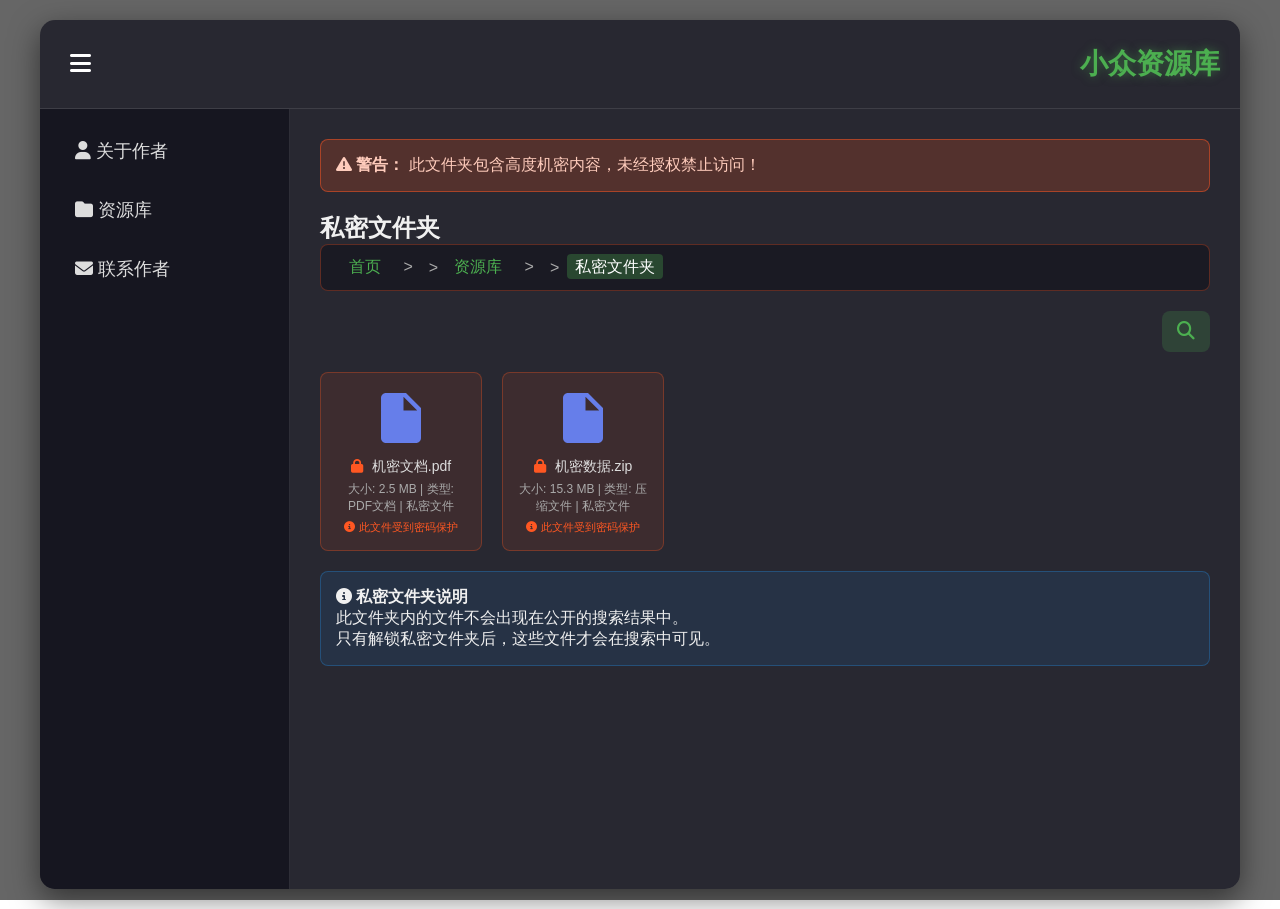
<file: private-folder.html>
<!DOCTYPE html>
<html lang="zh-CN">
<head>
    <meta charset="UTF-8">
    <meta name="viewport" content="width=device-width, initial-scale=1.0">
    <title>私密文件夹 - 小众资源库</title>
    <link rel="stylesheet" href="https://cdnjs.cloudflare.com/ajax/libs/font-awesome/6.4.0/css/all.min.css">
    <link rel="stylesheet" href="css/style.css">
    
    <style>
        /* 面包屑样式统一 */
        .breadcrumb {
            margin-bottom: 20px;
            display: flex;
            align-items: center;
            flex-wrap: wrap;
            background: rgba(20, 20, 30, 0.7);
            padding: 12px 20px;
            border-radius: 8px;
            border: 1px solid rgba(255, 87, 34, 0.3);
        }
        
        .breadcrumb-item {
            color: #4CAF50;
            margin-right: 8px;
            cursor: pointer;
        }
        
        .breadcrumb-item a {
            color: #4CAF50;
            text-decoration: none;
            padding: 4px 8px;
            border-radius: 4px;
            transition: all 0.3s;
        }
        
        .breadcrumb-item a:hover {
            background: rgba(76, 175, 80, 0.2);
            text-decoration: underline;
        }
        
        .breadcrumb-item.active a {
            color: #fff;
            cursor: default;
        }
        
        .breadcrumb-item.active a:hover {
            background: none;
            text-decoration: none;
        }
        
        .breadcrumb-separator {
            color: #aaa;
            margin: 0 8px;
        }
        
        /* 私密文件特殊样式 */
        .private-file {
            background: rgba(255, 87, 34, 0.1);
            border-color: rgba(255, 87, 34, 0.3);
        }
        
        .private-file:hover {
            border-color: rgba(255, 87, 34, 0.5);
            background: rgba(255, 87, 34, 0.15);
        }
        
        /* 搜索容器样式 */
        .search-container {
            margin: 20px 0;
            display: flex;
            justify-content: flex-end;
        }
        
        .search-icon {
            background: rgba(76, 175, 80, 0.2);
            border: none;
            color: #4CAF50;
            font-size: 18px;
            padding: 10px 15px;
            border-radius: 8px;
            cursor: pointer;
            transition: all 0.3s;
        }
        
        .search-icon:hover {
            background: rgba(76, 175, 80, 0.4);
        }
        
        .search-bar {
            display: none;
            width: 300px;
            margin-left: 10px;
            position: relative;
        }
        
        .search-bar.active {
            display: block;
        }
        
        .search-input {
            width: 100%;
            padding: 10px 15px;
            border: 1px solid rgba(76, 175, 80, 0.5);
            border-radius: 8px;
            background: rgba(20, 20, 30, 0.9);
            color: #fff;
            font-size: 16px;
        }
        
        .search-input::placeholder {
            color: #aaa;
        }
        
        .search-results {
            margin-top: 20px;
            display: none;
        }
        
        .search-results.active {
            display: block;
        }
    </style>
</head>
<body>
    <div class="sidebar-overlay" id="sidebarOverlay"></div>

    <div class="container">
        <header>
            <div class="header-controls">
                <button class="nav-toggle" id="navToggle">
                    <i class="fas fa-bars"></i>
                </button>
                <button class="back-button" id="backButton">
                    <i class="fas fa-arrow-left"></i>
                </button>
                <button class="forward-button" id="forwardButton">
                    <i class="fas fa-arrow-right"></i>
                </button>
            </div>
            <h1 class="site-title">小众资源库</h1>
        </header>
        
        <div class="main-content">
            <div class="sidebar" id="sidebar">
                <ul class="nav-menu">
                    <li class="nav-item">
                        <a href="index.html" class="nav-link">
                            <i class="fas fa-user"></i> 关于作者
                        </a>
                    </li>
                    <li class="nav-item">
                        <a href="resources.html" class="nav-link">
                            <i class="fas fa-folder"></i> 资源库
                        </a>
                    </li>
                    <li class="nav-item">
                        <a href="mailto:cn.2345.com@outlook.com" class="nav-link">
                            <i class="fas fa-envelope"></i> 联系作者
                        </a>
                    </li>
                </ul>
            </div>
            
            <div class="content-area">
                <div class="warning-message">
                    <i class="fas fa-exclamation-triangle"></i>
                    <strong>警告：</strong> 此文件夹包含高度机密内容，未经授权禁止访问！
                </div>
                
                <h2>私密文件夹</h2>
                
                <div class="breadcrumb">
                    <div class="breadcrumb-item">
                        <a href="index.html">首页</a>
                    </div>
                    <span class="breadcrumb-separator">></span>
                    
                    <div class="breadcrumb-item">
                        <a href="resources.html">资源库</a>
                    </div>
                    <span class="breadcrumb-separator">></span>
                    
                    <div class="breadcrumb-item active">
                        <a href="#">私密文件夹</a>
                    </div>
                </div>
                
                <!-- 搜索功能 -->
                <div class="search-container">
                    <button class="search-icon" id="searchToggle">
                        <i class="fas fa-search"></i>
                    </button>
                    <div class="search-bar" id="searchBar">
                        <input type="text" class="search-input" placeholder="搜索文件或文件夹..." id="searchInput">
                    </div>
                </div>
                
                <div class="search-results" id="searchResults">
                    <h3>搜索结果</h3>
                    <div class="file-list" id="resultsList"></div>
                </div>
                
                <!-- 私密文件列表 -->
                <div class="file-list">
                    <!-- 机密文档 -->
                    <div class="file-item private-file" data-name="机密文档.pdf">
                        <div class="file-icon"></div>
                        <div class="file-name">
                            <i class="fas fa-lock" style="color: #FF5722; margin-right: 5px;"></i>
                            机密文档.pdf
                        </div>
                        <div class="file-details">大小: 2.5 MB | 类型: PDF文档 | 私密文件</div>
                        <div class="private-note" style="font-size: 11px; color: #FF5722; margin-top: 5px;">
                            <i class="fas fa-info-circle"></i> 此文件受到密码保护
                        </div>
                    </div>
                    
                    <!-- 机密数据 -->
                    <div class="file-item private-file" data-name="机密数据.zip">
                        <div class="file-icon"></div>
                        <div class="file-name">
                            <i class="fas fa-lock" style="color: #FF5722; margin-right: 5px;"></i>
                            机密数据.zip
                        </div>
                        <div class="file-details">大小: 15.3 MB | 类型: 压缩文件 | 私密文件</div>
                        <div class="private-note" style="font-size: 11px; color: #FF5722; margin-top: 5px;">
                            <i class="fas fa-info-circle"></i> 此文件受到密码保护
                        </div>
                    </div>
                </div>
                
                <!-- 说明文字 -->
                <div class="info-message" style="
                    background: rgba(33, 150, 243, 0.1);
                    border: 1px solid rgba(33, 150, 243, 0.3);
                    border-radius: 8px;
                    padding: 15px;
                    margin-top: 20px;
                ">
                    <h4><i class="fas fa-info-circle"></i> 私密文件夹说明</h4>
                    <p>此文件夹内的文件不会出现在公开的搜索结果中。</p>
                    <p>只有解锁私密文件夹后，这些文件才会在搜索中可见。</p>
                </div>
            </div>
        </div>
    </div>

    <script src="js/main.js"></script>
</body>
</html>
</file>
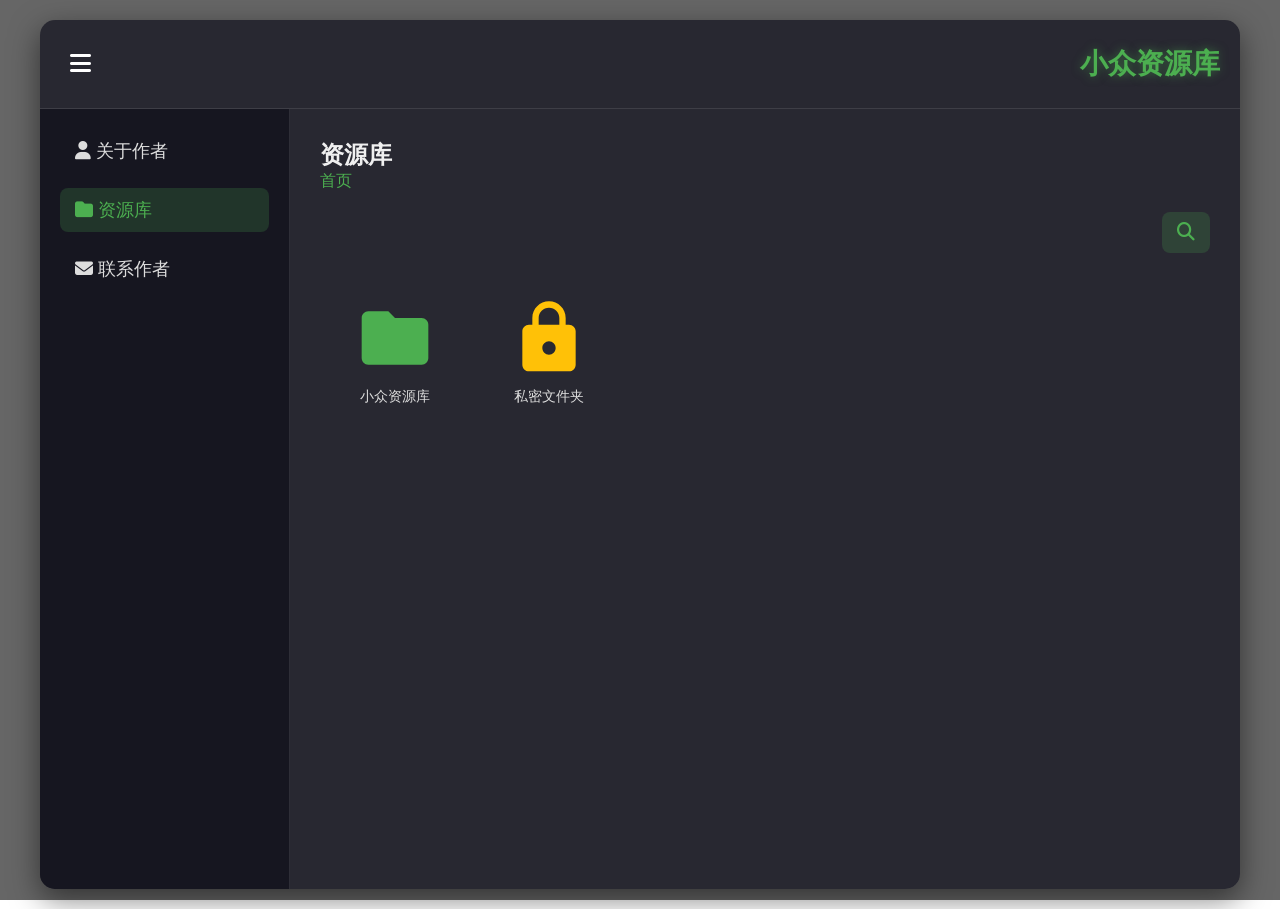
<file: resources.html>
<!DOCTYPE html>
<html lang="zh-CN">
<head>
    <meta charset="UTF-8">
    <meta name="viewport" content="width=device-width, initial-scale=1.0">
    <title>资源库 - 小众资源库</title>
    <link rel="stylesheet" href="https://cdnjs.cloudflare.com/ajax/libs/font-awesome/6.4.0/css/all.min.css">
    <link rel="stylesheet" href="css/style.css">
</head>
<body>
    <div class="sidebar-overlay" id="sidebarOverlay"></div>
    
    <div class="password-modal" id="passwordModal">
        <div class="password-box">
            <h2 class="password-title">请输入私密文件夹密码</h2>
            <input type="password" class="password-input" id="passwordInput" placeholder="请输入密码...">
            <div class="password-error" id="passwordError">密码错误，请重试！</div>
            <div class="password-buttons">
                <button class="password-submit" id="passwordSubmit">确认</button>
                <button class="password-cancel" id="passwordCancel">取消</button>
            </div>
        </div>
    </div>

    <div class="container">
        <header>
            <div class="header-controls">
                <button class="nav-toggle" id="navToggle">
                    <i class="fas fa-bars"></i>
                </button>
                <button class="back-button" id="backButton">
                    <i class="fas fa-arrow-left"></i>
                </button>
                <button class="forward-button" id="forwardButton">
                    <i class="fas fa-arrow-right"></i>
                </button>
            </div>
            <h1 class="site-title">小众资源库</h1>
        </header>
        
        <div class="main-content">
            <div class="sidebar" id="sidebar">
                <ul class="nav-menu">
                    <li class="nav-item">
                        <a href="index.html" class="nav-link">
                            <i class="fas fa-user"></i> 关于作者
                        </a>
                    </li>
                    <li class="nav-item">
                        <a href="resources.html" class="nav-link active">
                            <i class="fas fa-folder"></i> 资源库
                        </a>
                    </li>
                    <li class="nav-item">
                        <a href="mailto:cn.2345.com@outlook.com" class="nav-link">
                            <i class="fas fa-envelope"></i> 联系作者
                        </a>
                    </li>
                </ul>
            </div>
            
            <div class="content-area">
                <h2>资源库</h2>
                
                <div class="breadcrumb">
                    <div class="breadcrumb-item active">首页</div>
                </div>
                
                <div class="search-container">
                    <button class="search-icon" id="searchToggle">
                        <i class="fas fa-search"></i>
                    </button>
                    <div class="search-bar" id="searchBar">
                        <input type="text" class="search-input" placeholder="搜索文件或文件夹..." id="searchInput">
                    </div>
                </div>
                
                <div class="search-results" id="searchResults">
                    <h3>搜索结果</h3>
                    <div class="file-list" id="resultsList"></div>
                </div>
                
                <div class="folder-content active">
                    <div class="folder-container">
                        <a href="main-resources.html" class="folder-link">
                            <div class="folder" data-folder="main">
                                <div class="folder-icon"></div>
                                <div class="folder-name">小众资源库</div>
                            </div>
                        </a>
                        
                        <div class="folder private-folder" id="privateFolderBtn">
                            <div class="private-folder-icon"></div>
                            <div class="folder-name">私密文件夹</div>
                        </div>
                    </div>
                </div>
            </div>
        </div>
    </div>

    <script src="js/main.js"></script>
    <script>
        const privateFolderBtn = document.getElementById('privateFolderBtn');
        const passwordModal = document.getElementById('passwordModal');
        const passwordInput = document.getElementById('passwordInput');
        const passwordError = document.getElementById('passwordError');
        const passwordSubmit = document.getElementById('passwordSubmit');
        const passwordCancel = document.getElementById('passwordCancel');
        
        if (privateFolderBtn) {
            privateFolderBtn.addEventListener('click', function() {
                passwordModal.classList.add('active');
                passwordInput.focus();
            });
        }
        
        if (passwordSubmit) {
            passwordSubmit.addEventListener('click', function() {
                if (passwordInput.value === '123456') {
                    // 设置私密文件夹已解锁状态
                    window.isPrivateFolderUnlocked = true;
                    
                    // 关闭密码框
                    passwordModal.classList.remove('active');
                    passwordInput.value = '';
                    passwordError.style.display = 'none';
                    
                    // 跳转到私密文件夹页面
                    window.location.href = 'private-folder.html';
                } else {
                    passwordError.style.display = 'block';
                }
            });
        }
        
        if (passwordCancel) {
            passwordCancel.addEventListener('click', function() {
                passwordModal.classList.remove('active');
                passwordInput.value = '';
                passwordError.style.display = 'none';
            });
        }
        
        document.addEventListener('keydown', function(e) {
            if (e.key === 'Escape' && passwordModal.classList.contains('active')) {
                passwordModal.classList.remove('active');
                passwordInput.value = '';
                passwordError.style.display = 'none';
            }
        });
    </script>
</body>
</html>
</file>
<file: css/style.css>
* {
    margin: 0;
    padding: 0;
    box-sizing: border-box;
    font-family: 'Segoe UI', 'Microsoft YaHei', sans-serif;
}

body {
    background: linear-gradient(rgba(0, 0, 0, 0.6), rgba(0, 0, 0, 0.6)), 
                url('https://images.unsplash.com/photo-1506905925346-21bda4d32df4?ixlib=rb-4.0.3&ixid=M3wxMjA3fDB8MHxwaG90by1wYWdlfHx8fGVufDB8fHx8fA%3D%3D&auto=format&fit=crop&w=2070&q=80');
    background-size: cover;
    background-attachment: fixed;
    color: #f0f0f0;
    min-height: 100vh;
    padding: 20px;
}

.container {
    max-width: 1200px;
    margin: 0 auto;
    background-color: rgba(30, 30, 40, 0.85);
    border-radius: 15px;
    box-shadow: 0 10px 30px rgba(0, 0, 0, 0.5);
    overflow: hidden;
    min-height: 90vh;
}

header {
    padding: 20px;
    border-bottom: 1px solid rgba(255, 255, 255, 0.1);
    display: flex;
    align-items: center;
    justify-content: space-between;
}

.header-controls {
    display: flex;
    align-items: center;
    gap: 10px;
}

.nav-toggle, .back-button, .forward-button {
    background: none;
    border: none;
    color: #fff;
    font-size: 24px;
    cursor: pointer;
    padding: 10px;
    border-radius: 5px;
    transition: background 0.3s;
}

.nav-toggle:hover, .back-button:hover, .forward-button:hover {
    background: rgba(255, 255, 255, 0.1);
}

.back-button, .forward-button {
    display: none;
}

.back-button.active, .forward-button.active {
    display: block;
}

.site-title {
    font-size: 28px;
    font-weight: bold;
    color: #4CAF50;
    text-shadow: 0 0 10px rgba(76, 175, 80, 0.5);
}

.main-content {
    display: flex;
    min-height: calc(100vh - 120px);
    position: relative;
}

.sidebar {
    width: 250px;
    background: rgba(20, 20, 30, 0.9);
    padding: 20px;
    transition: transform 0.3s ease;
    border-right: 1px solid rgba(255, 255, 255, 0.1);
    z-index: 1001;
}

.sidebar-overlay {
    display: none;
    position: fixed;
    top: 0;
    left: 0;
    width: 100%;
    height: 100%;
    background: rgba(0, 0, 0, 0.5);
    z-index: 1000;
}

.sidebar-overlay.active {
    display: block;
}

.nav-menu {
    list-style: none;
}

.nav-item {
    margin-bottom: 15px;
}

.nav-link {
    color: #ddd;
    text-decoration: none;
    font-size: 18px;
    padding: 10px 15px;
    display: block;
    border-radius: 8px;
    transition: all 0.3s;
}

.nav-link:hover, .nav-link.active {
    background: rgba(76, 175, 80, 0.2);
    color: #4CAF50;
}

.content-area {
    flex: 1;
    padding: 30px;
    overflow-y: auto;
}

.author-info {
    display: flex;
    flex-wrap: wrap;
    gap: 30px;
    align-items: flex-start;
}

.author-photo {
    width: 200px;
    height: 200px;
    border-radius: 10px;
    object-fit: cover;
    border: 3px solid #4CAF50;
    box-shadow: 0 5px 15px rgba(0, 0, 0, 0.3);
    background: rgba(76, 175, 80, 0.1);
    display: flex;
    align-items: center;
    justify-content: center;
    color: #4CAF50;
    font-size: 14px;
    text-align: center;
    padding: 10px;
}

.author-details {
    flex: 1;
    min-width: 300px;
}

.author-name {
    font-size: 32px;
    margin-bottom: 15px;
    color: #4CAF50;
}

.author-description {
    line-height: 1.6;
    margin-bottom: 20px;
    font-size: 16px;
}

.creation-date {
    font-style: italic;
    color: #aaa;
    margin-bottom: 20px;
}

.contact-info {
    background: rgba(76, 175, 80, 0.1);
    padding: 15px;
    border-radius: 8px;
    border-left: 4px solid #4CAF50;
}

.folder-container {
    margin-top: 30px;
}

.folder-link {
    text-decoration: none;
    display: inline-block;
}

.folder {
    display: inline-block;
    width: 120px;
    text-align: center;
    margin: 15px;
    cursor: pointer;
    transition: transform 0.3s;
}

.folder:hover {
    transform: translateY(-5px);
}

.folder-icon {
    width: 80px;
    height: 80px;
    margin: 0 auto 10px;
    background: url('data:image/svg+xml;utf8,<svg xmlns="http://www.w3.org/2000/svg" viewBox="0 0 24 24" fill="%234CAF50"><path d="M10 4H4c-1.1 0-1.99.9-1.99 2L2 18c0 1.1.9 2 2 2h16c1.1 0 2-.9 2-2V8c0-1.1-.9-2-2-2h-8l-2-2z"/></svg>') no-repeat center;
    background-size: contain;
}

.folder-name {
    word-wrap: break-word;
    font-size: 14px;
    color: #ddd;
}

.private-folder-icon {
    width: 80px;
    height: 80px;
    margin: 0 auto 10px;
    background: url('data:image/svg+xml;utf8,<svg xmlns="http://www.w3.org/2000/svg" viewBox="0 0 24 24" fill="%23FFC107"><path d="M18 8h-1V6c0-2.76-2.24-5-5-5S7 3.24 7 6v2H6c-1.1 0-2 .9-2 2v10c0 1.1.9 2 2 2h12c1.1 0 2-.9 2-2V10c0-1.1-.9-2-2-2zM12 17c-1.1 0-2-.9-2-2s.9-2 2-2 2 .9 2 2-.9 2-2 2zM15.1 8H8.9V6c0-1.71 1.39-3.1 3.1-3.1 1.71 0 3.1 1.39 3.1 3.1v2z"/></svg>') no-repeat center;
    background-size: contain;
}

.search-container {
    margin: 20px 0;
    display: flex;
    justify-content: flex-end;
}

.search-icon {
    background: rgba(76, 175, 80, 0.2);
    border: none;
    color: #4CAF50;
    font-size: 18px;
    padding: 10px 15px;
    border-radius: 8px;
    cursor: pointer;
    transition: all 0.3s;
}

.search-icon:hover {
    background: rgba(76, 175, 80, 0.4);
}

.search-bar {
    display: none;
    width: 300px;
    margin-left: 10px;
    position: relative;
}

.search-bar.active {
    display: block;
}

.search-input {
    width: 100%;
    padding: 10px 15px;
    border: 1px solid rgba(76, 175, 80, 0.5);
    border-radius: 8px;
    background: rgba(20, 20, 30, 0.9);
    color: #fff;
    font-size: 16px;
}

.search-input::placeholder {
    color: #aaa;
}

.search-results {
    margin-top: 20px;
    display: none;
}

.search-results.active {
    display: block;
}

.file-list {
    display: grid;
    grid-template-columns: repeat(auto-fill, minmax(150px, 1fr));
    gap: 20px;
    margin-top: 20px;
}

.file-item {
    background: rgba(30, 30, 40, 0.8);
    border-radius: 8px;
    padding: 15px;
    text-align: center;
    transition: transform 0.3s, box-shadow 0.3s;
    border: 1px solid rgba(255, 255, 255, 0.1);
}

.file-item:hover {
    transform: translateY(-5px);
    box-shadow: 0 5px 15px rgba(0, 0, 0, 0.3);
}

.file-icon {
    width: 60px;
    height: 60px;
    margin: 0 auto 10px;
    background: url('data:image/svg+xml;utf8,<svg xmlns="http://www.w3.org/2000/svg" viewBox="0 0 24 24" fill="%23667eea"><path d="M6 2c-1.1 0-1.99.9-1.99 2L4 20c0 1.1.89 2 1.99 2H18c1.1 0 2-.9 2-2V8l-6-6H6zm7 7V3.5L18.5 9H13z"/></svg>') no-repeat center;
    background-size: contain;
}

.file-name {
    word-wrap: break-word;
    font-size: 14px;
    color: #ddd;
}

.file-details {
    font-size: 12px;
    color: #aaa;
    margin-top: 5px;
}

.download-link {
    color: inherit;
    text-decoration: none;
    display: block;
    width: 100%;
    height: 100%;
}

.breadcrumb {
    margin-bottom: 20px;
    display: flex;
    align-items: center;
    flex-wrap: wrap;
}

.breadcrumb-item {
    color: #4CAF50;
    margin-right: 10px;
}

.breadcrumb-item:after {
    content: " > ";
    margin-left: 10px;
    color: #aaa;
}

.breadcrumb-item:last-child:after {
    content: "";
}

.warning-message {
    background: rgba(255, 87, 34, 0.2);
    border: 1px solid rgba(255, 87, 34, 0.5);
    border-radius: 8px;
    padding: 15px;
    margin-bottom: 20px;
    color: #ffccbc;
}

.empty-folder {
    text-align: center;
    padding: 40px;
    color: #aaa;
    font-style: italic;
}

.password-modal {
    display: none;
    position: fixed;
    top: 0;
    left: 0;
    width: 100%;
    height: 100%;
    background: rgba(0, 0, 0, 0.8);
    z-index: 2000;
    align-items: center;
    justify-content: center;
}

.password-modal.active {
    display: flex;
}

.password-box {
    background: rgba(30, 30, 40, 0.95);
    border-radius: 15px;
    padding: 30px;
    width: 90%;
    max-width: 500px;
    box-shadow: 0 10px 30px rgba(0, 0, 0, 0.5);
    border: 2px solid #4CAF50;
}

.password-title {
    font-size: 24px;
    margin-bottom: 20px;
    color: #4CAF50;
    text-align: center;
}

.password-input {
    width: 100%;
    padding: 15px;
    border: 1px solid rgba(76, 175, 80, 0.5);
    border-radius: 8px;
    background: rgba(20, 20, 30, 0.9);
    color: #fff;
    font-size: 16px;
    margin-bottom: 20px;
}

.password-buttons {
    display: flex;
    gap: 10px;
}

.password-submit, .password-cancel {
    flex: 1;
    padding: 12px;
    border: none;
    border-radius: 8px;
    font-size: 16px;
    cursor: pointer;
    transition: all 0.3s;
}

.password-submit {
    background: rgba(76, 175, 80, 0.8);
    color: white;
}

.password-submit:hover {
    background: rgba(76, 175, 80, 1);
}

.password-cancel {
    background: rgba(255, 87, 34, 0.8);
    color: white;
}

.password-cancel:hover {
    background: rgba(255, 87, 34, 1);
}

.password-error {
    color: #ff5722;
    text-align: center;
    margin-top: 10px;
    display: none;
}

@media (max-width: 768px) {
    .sidebar {
        position: fixed;
        top: 0;
        left: 0;
        height: 100%;
        transform: translateX(-100%);
    }
    
    .sidebar.active {
        transform: translateX(0);
    }
    
    .author-info {
        flex-direction: column;
        align-items: center;
        text-align: center;
    }
    
    .search-bar {
        width: 100%;
    }
    
    .file-list {
        grid-template-columns: repeat(auto-fill, minmax(120px, 1fr));
    }
    
    .password-box {
        width: 95%;
        padding: 20px;
    }
}
/* ========== 多选功能新增样式 ========== */

/* 临时消息提示 */
.temp-message {
    position: fixed;
    top: 20px;
    right: 20px;
    background: #4CAF50;
    color: white;
    padding: 12px 20px;
    border-radius: 8px;
    box-shadow: 0 5px 15px rgba(0,0,0,0.3);
    z-index: 9999;
    animation: slideInRight 0.3s ease;
    font-weight: 600;
    max-width: 300px;
}

.temp-message.error {
    background: #ff5252;
}

.temp-message.success {
    background: #4CAF50;
}

.temp-message.info {
    background: #2196F3;
}

/* 选中计数徽章 */
.selected-count {
    background: #4CAF50;
    color: white;
    padding: 2px 8px;
    border-radius: 12px;
    font-size: 12px;
    margin-left: 5px;
}

/* 进度条相关 */
.download-progress {
    position: fixed;
    bottom: 20px;
    right: 20px;
    background: rgba(30, 30, 40, 0.95);
    border: 2px solid #4CAF50;
    border-radius: 10px;
    padding: 15px 20px;
    z-index: 1000;
    box-shadow: 0 5px 15px rgba(0, 0, 0, 0.5);
    max-width: 300px;
    display: none;
}

.download-progress.active {
    display: block;
}

.progress-bar {
    width: 100%;
    height: 6px;
    background: rgba(255, 255, 255, 0.1);
    border-radius: 3px;
    overflow: hidden;
    margin: 10px 0;
}

.progress-fill {
    height: 100%;
    background: linear-gradient(90deg, #4CAF50, #2E7D32);
    border-radius: 3px;
    width: 0%;
    transition: width 0.3s ease;
}

.progress-title {
    color: #4CAF50;
    font-weight: 600;
    margin-bottom: 8px;
    display: flex;
    align-items: center;
    gap: 8px;
}

.progress-text {
    font-size: 12px;
    color: #aaa;
    text-align: center;
}

/* 动画关键帧 */
@keyframes slideInRight {
    from { transform: translateX(100%); opacity: 0; }
    to { transform: translateX(0); opacity: 1; }
}

@keyframes slideOutRight {
    from { transform: translateX(0); opacity: 1; }
    to { transform: translateX(100%); opacity: 0; }
}

@keyframes pulse {
    0% { transform: scale(1); }
    50% { transform: scale(1.02); }
    100% { transform: scale(1); }
}

@keyframes fadeIn {
    from { opacity: 0; transform: translateY(-10px); }
    to { opacity: 1; transform: translateY(0); }
}

@keyframes slideUp {
    from { transform: translateY(100%); opacity: 0; }
    to { transform: translateY(0); opacity: 1; }
}

@keyframes slideIn {
    from { opacity: 0; transform: translateX(-10px); }
    to { opacity: 1; transform: translateX(0); }
}

/* ========== 移动端优化补充样式 ========== */
@media (max-width: 768px) {
    .download-progress {
        bottom: 10px;
        right: 10px;
        left: 10px;
        max-width: none;
    }
    
    .temp-message {
        top: 10px;
        right: 10px;
        left: 10px;
        max-width: none;
        text-align: center;
    }
}

/* ========== 批量操作按钮状态 ========== */
.batch-btn:disabled {
    opacity: 0.5;
    cursor: not-allowed;
}

.batch-btn:disabled:hover {
    transform: none !important;
    box-shadow: none !important;
}

/* ========== 选中状态增强 ========== */
.select-mode .file-item.selectable.selected .file-icon {
    filter: brightness(1.2);
}

.select-mode .file-item.selectable.selected .file-name {
    color: #4CAF50;
    font-weight: bold;
}

/* ========== 弹窗背景锁定 ========== */
body.modal-open {
    overflow: hidden;
}

/* ========== 滚动条美化 ========== */
.batch-modal-content::-webkit-scrollbar,
.selected-list::-webkit-scrollbar {
    width: 6px;
}

.batch-modal-content::-webkit-scrollbar-track,
.selected-list::-webkit-scrollbar-track {
    background: rgba(255, 255, 255, 0.1);
    border-radius: 3px;
}

.batch-modal-content::-webkit-scrollbar-thumb,
.selected-list::-webkit-scrollbar-thumb {
    background: #4CAF50;
    border-radius: 3px;
}

.batch-modal-content::-webkit-scrollbar-thumb:hover,
.selected-list::-webkit-scrollbar-thumb:hover {
    background: #2E7D32;
}

/* ========== 工具栏响应式 ========== */
@media (max-width: 480px) {
    .batch-toolbar {
        padding: 15px !important;
    }
    
    .batch-actions {
        gap: 5px !important;
    }
    
    .batch-btn {
        padding: 10px 15px !important;
        font-size: 14px !important;
    }
}

/* ========== 文件项选中动画 ========== */
@keyframes checkmark {
    0% { transform: scale(0); opacity: 0; }
    50% { transform: scale(1.2); opacity: 1; }
    100% { transform: scale(1); opacity: 1; }
}

.select-mode .file-item.selectable.selected::after {
    animation: checkmark 0.3s ease-out;
}

/* ========== 加载状态 ========== */
.loading {
    position: relative;
    pointer-events: none;
}

.loading::after {
    content: '';
    position: absolute;
    top: 50%;
    left: 50%;
    width: 20px;
    height: 20px;
    margin: -10px 0 0 -10px;
    border: 2px solid rgba(255,255,255,0.3);
    border-top-color: #4CAF50;
    border-radius: 50%;
    animation: spin 0.8s linear infinite;
}

@keyframes spin {
    to { transform: rotate(360deg); }
}

/* ========== 文件统计样式增强 ========== */
.file-stats i {
    animation: pulse 2s infinite;
}

.file-stats strong {
    color: #4CAF50;
}

.file-stats span {
    transition: all 0.3s;
}

.file-stats:hover span {
    color: #4CAF50;
}

/* ========== 面包屑导航增强 ========== */
.breadcrumb-item a:hover {
    background: rgba(76, 175, 80, 0.2);
}

.breadcrumb-item.active a {
    background: rgba(76, 175, 80, 0.3);
}

/* ========== 搜索框优化 ========== */
.search-input:focus {
    outline: none;
    border-color: #4CAF50;
    box-shadow: 0 0 0 2px rgba(76, 175, 80, 0.2);
}

/* ========== 文件图标选中状态 ========== */
.select-mode .file-item.selectable.selected .file-icon::before {
    content: '';
    position: absolute;
    top: 0;
    left: 0;
    right: 0;
    bottom: 0;
    background: rgba(76, 175, 80, 0.1);
    border-radius: 5px;
}

/* ========== 按钮组间距优化 ========== */
.batch-controls button:not(:last-child) {
    margin-right: 0;
}

/* ========== 工具提示 ========== */
[title] {
    position: relative;
}

[title]:hover::after {
    content: attr(title);
    position: absolute;
    bottom: 100%;
    left: 50%;
    transform: translateX(-50%);
    background: rgba(0,0,0,0.8);
    color: white;
    padding: 5px 10px;
    border-radius: 4px;
    font-size: 12px;
    white-space: nowrap;
    z-index: 1000;
    margin-bottom: 5px;
}

[title]:hover::before {
    content: '';
    position: absolute;
    bottom: 100%;
    left: 50%;
    transform: translateX(-50%);
    border: 5px solid transparent;
    border-top-color: rgba(0,0,0,0.8);
    margin-bottom: -5px;
    z-index: 1000;
}

/* ========== 文件列表悬停效果 ========== */
.file-item:not(.selected):hover .file-name {
    color: #4CAF50;
}

/* ========== 批量下载按钮悬停 ========== */
.batch-btn.warning:hover .selected-count {
    background: #F57C00;
}

/* ========== 响应式文件网格 ========== */
@media (max-width: 600px) {
    .file-list {
        grid-template-columns: repeat(auto-fill, minmax(140px, 1fr));
    }
}

@media (max-width: 400px) {
    .file-list {
        grid-template-columns: 1fr;
    }
}

/* ========== 键盘焦点样式 ========== */
.batch-btn:focus,
.search-input:focus,
.file-item.selectable:focus {
    outline: 2px solid #4CAF50;
    outline-offset: 2px;
}

/* ========== 禁用状态 ========== */
.disabled {
    opacity: 0.5;
    cursor: not-allowed;
    pointer-events: none;
}

/* ========== 成功/错误状态 ========== */
.state-success {
    color: #4CAF50;
    border-color: #4CAF50;
}

.state-error {
    color: #f44336;
    border-color: #f44336;
}

.state-warning {
    color: #ff9800;
    border-color: #ff9800;
}

/* ========== 过渡动画 ========== */
.fade-enter {
    opacity: 0;
}

.fade-enter-active {
    opacity: 1;
    transition: opacity 300ms;
}

.fade-exit {
    opacity: 1;
}

.fade-exit-active {
    opacity: 0;
    transition: opacity 300ms;
}
</file>
